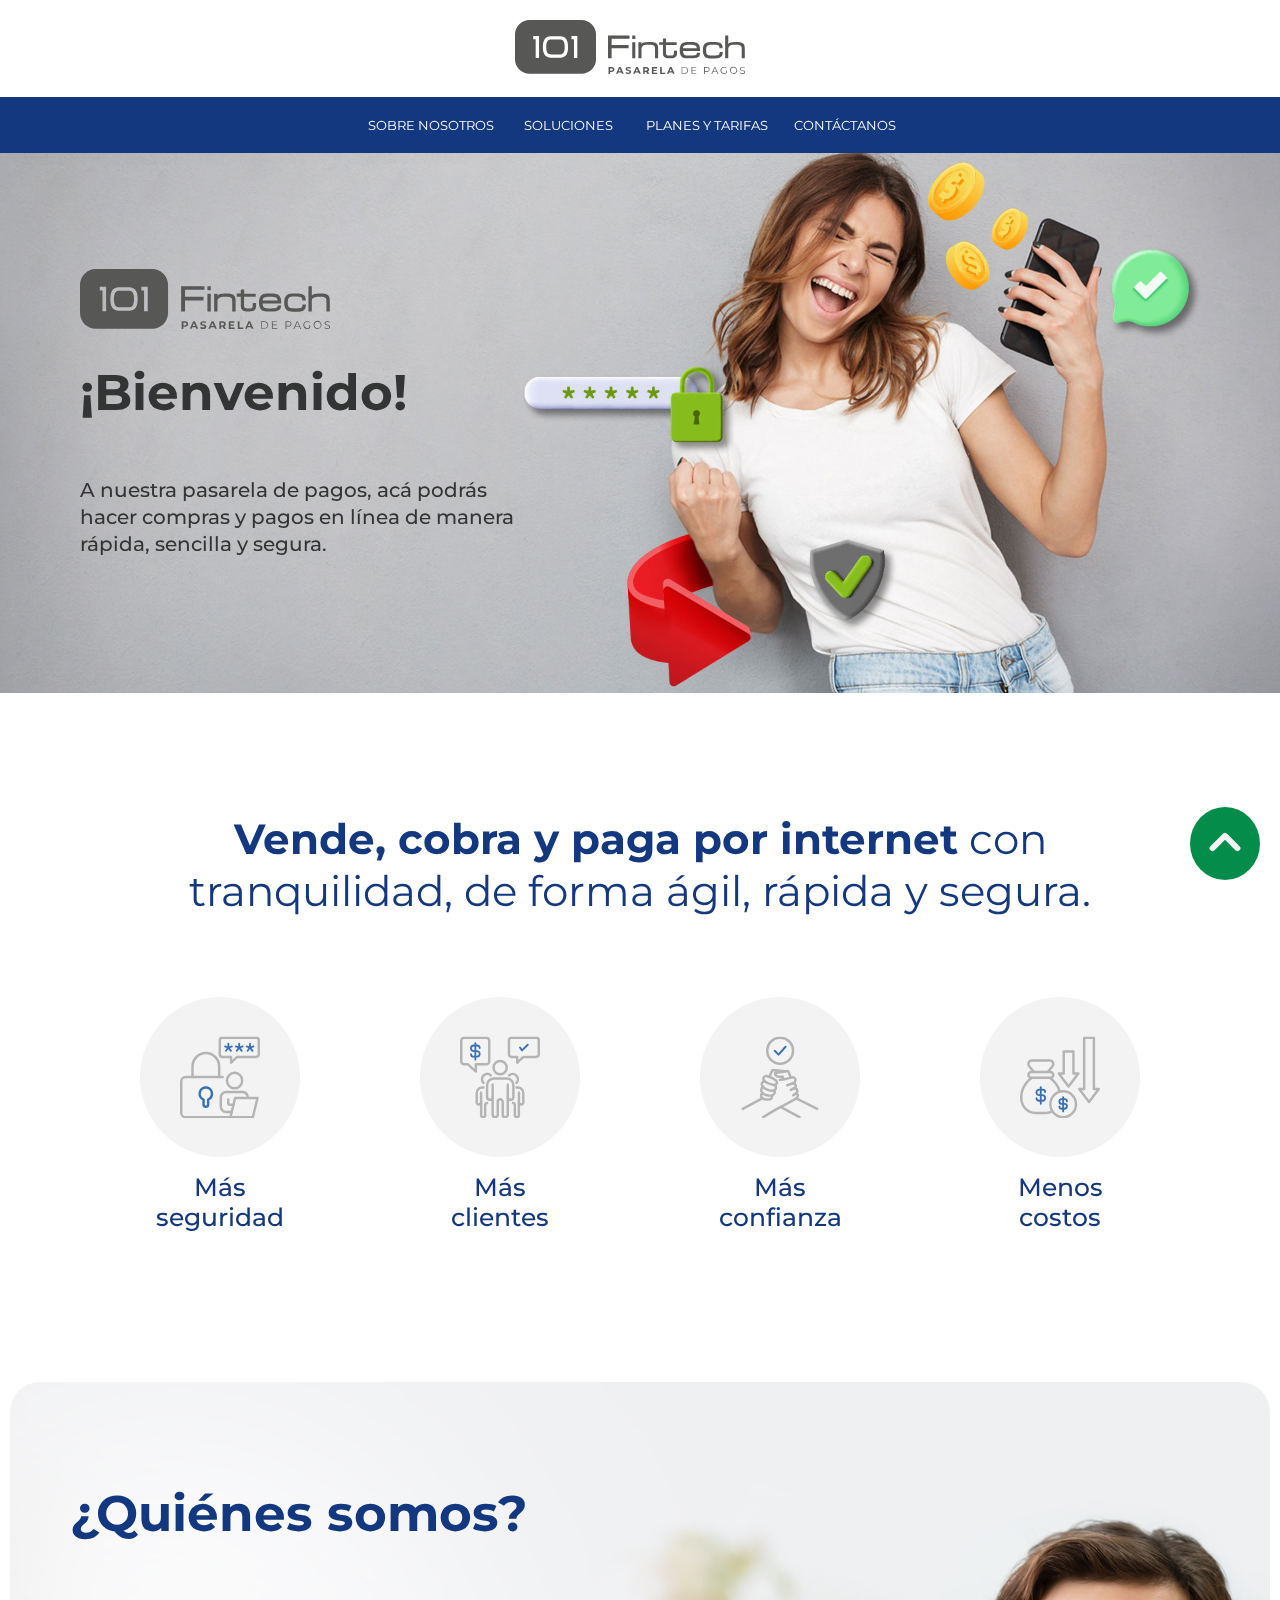
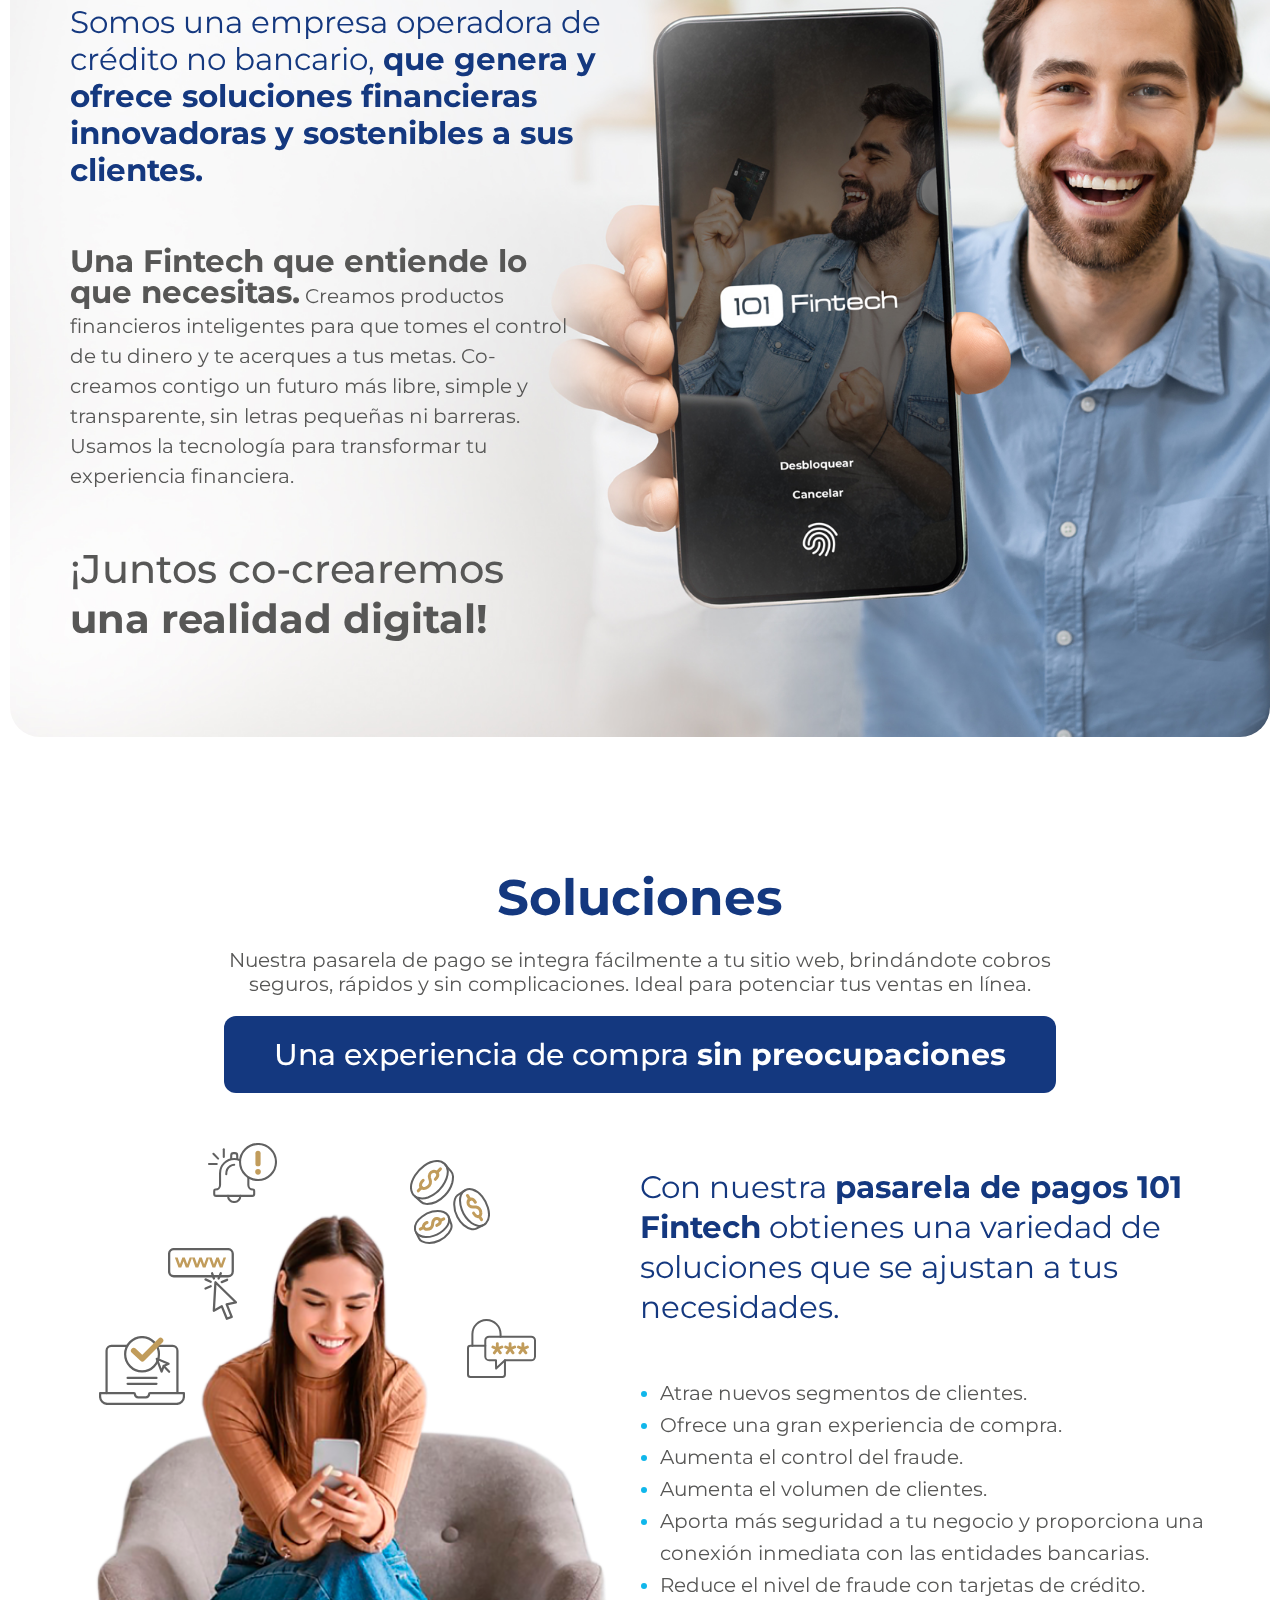
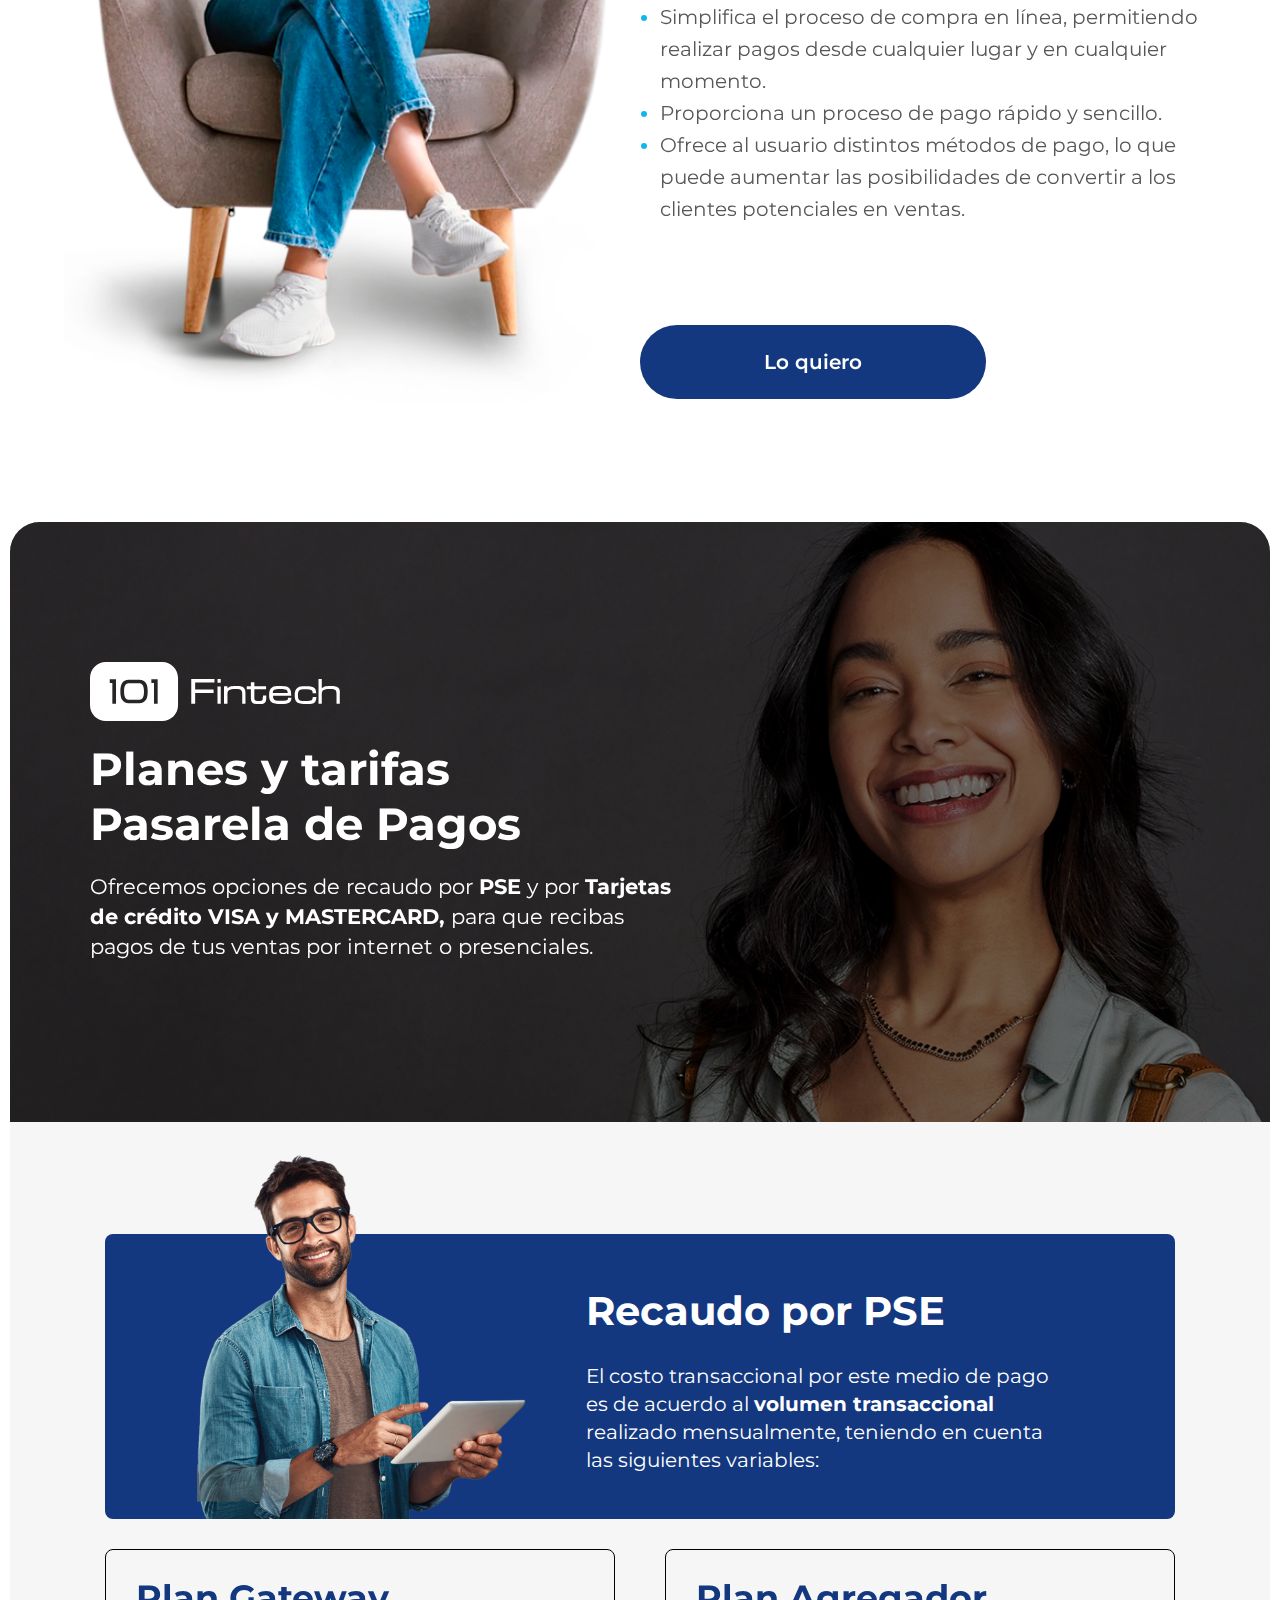
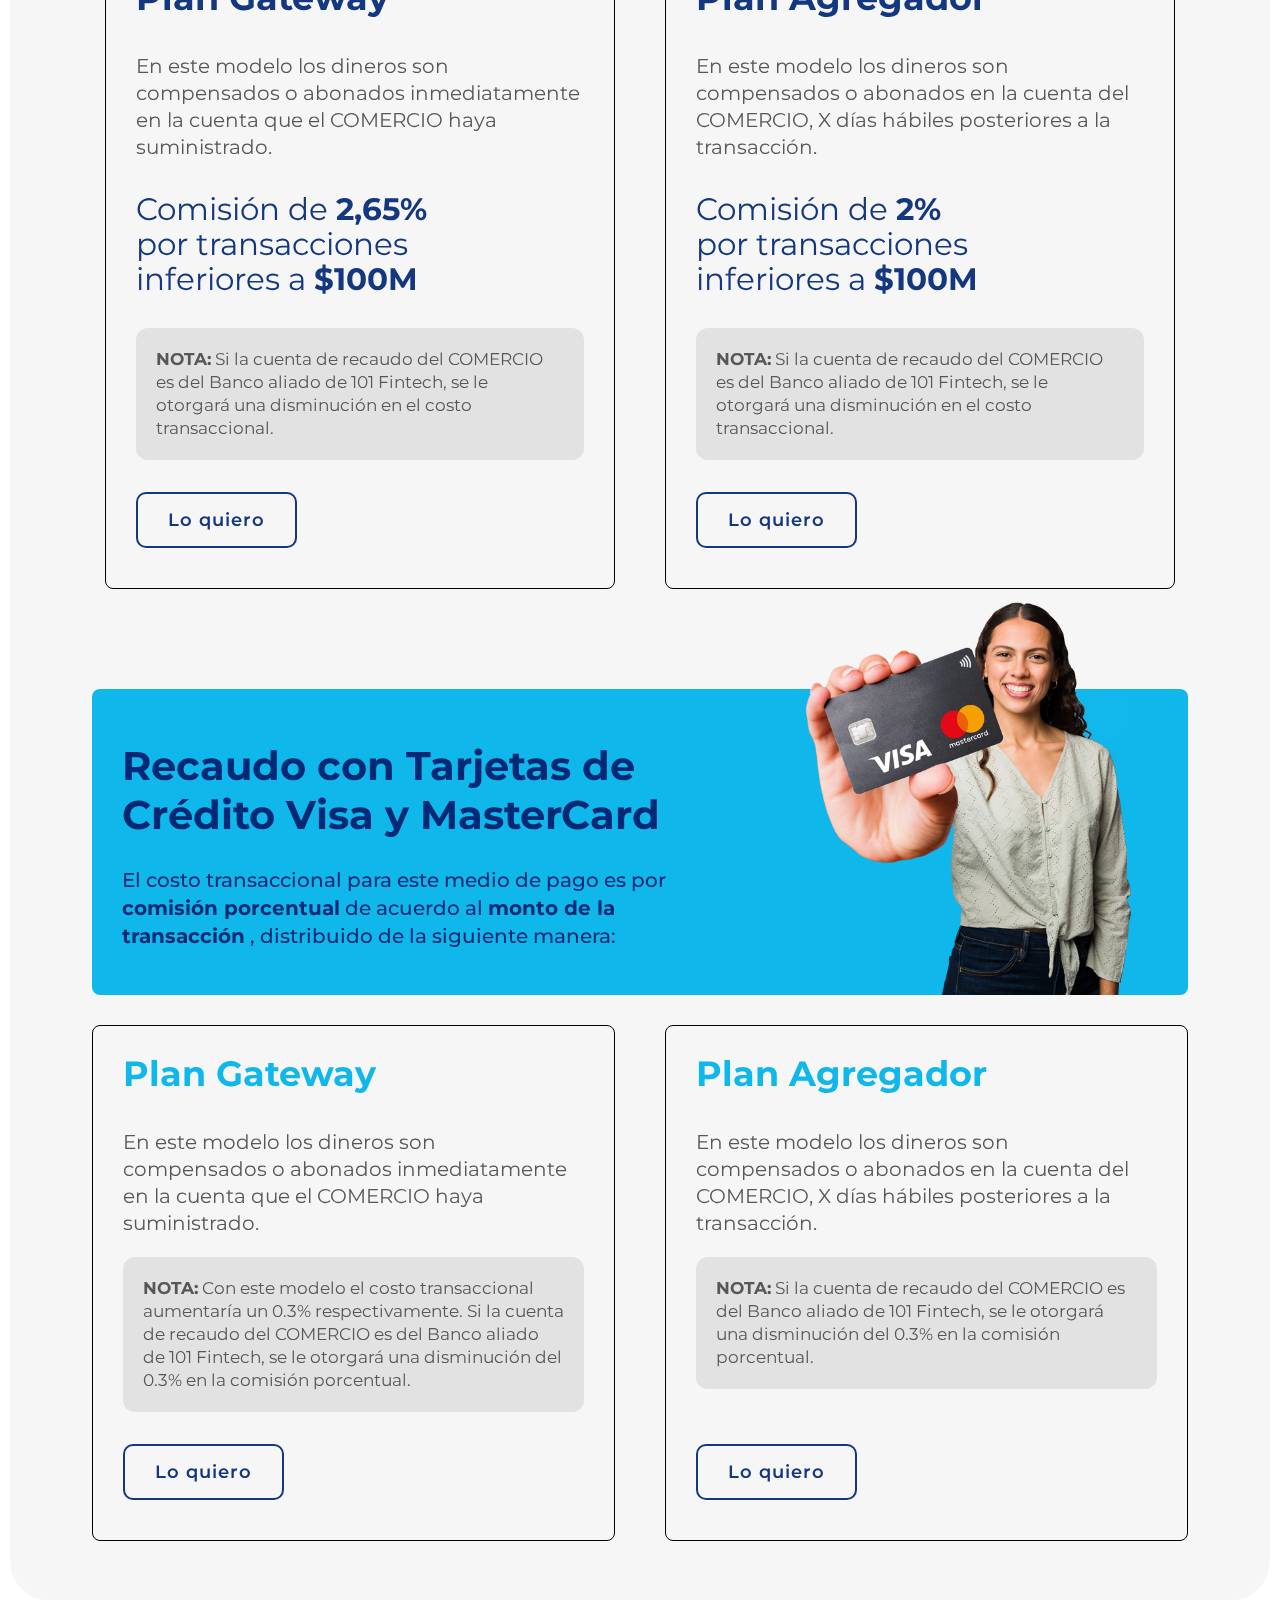
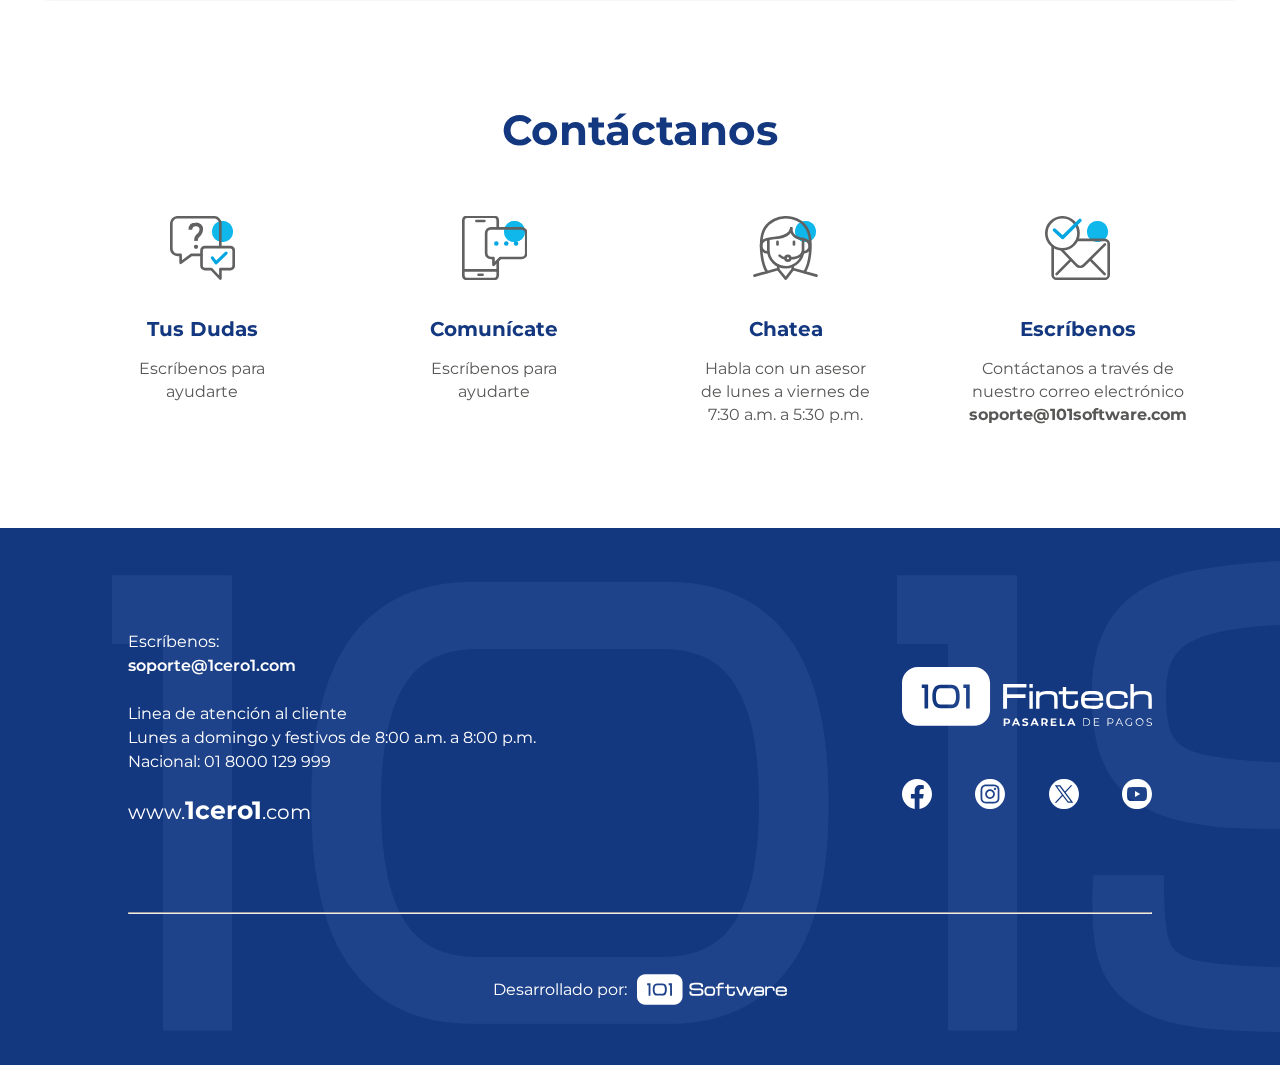
<file: index.html>
<!DOCTYPE html>
<html lang="en">

<head>
    <meta charset="UTF-8">
    <meta name="viewport" content="width=device-width, initial-scale=1.0">
    <title>web_pasarela</title>

    <link rel="preconnect" href="https://fonts.googleapis.com">
    <link rel="preconnect" href="https://fonts.gstatic.com" crossorigin>
    <link href="https://fonts.googleapis.com/css2?family=Montserrat:wght@300;400;500;600;700;800&display=swap"
        rel="stylesheet">

    <!-- <link rel="stylesheet" href="/css/normalize.css"> -->
    <link rel="stylesheet" href="/css/style.css">
    <link rel="stylesheet" href="/css/style_btn_arriba.css">



</head>

<body>

    <header class="container-header">

        <div class="header-info">
            <div>
                <a href="/"><img class="logo-header" src="/assets/svg/logo_fintech_white_pasarela-grey.svg" alt=""></a>
            </div>
            <div class="box-header-info">

            </div>

        </div>

        <nav class="container-nav">
            <label for="show-menu" class="show-menu"><span>Menu</span>
                <div class="lines"></div>
            </label>
            <input type="checkbox" id="show-menu">
            <ul id="menu">
                <li>
                    <a href="#title_who">Sobre nosotros</a>
                </li>
                <li>
                    <a href="#title_soluciones">Soluciones</a>
                </li>
                <li>
                    <a href="#fee__title">Planes y tarifas</a>
                </li>
                <li>
                    <a href="#contactenos">Contáctanos</a>
                </li>
            </ul>
        </nav>

    </header>

    <main class="container-general">

        <section class="box-banner-start">
            <div class="banner-start-text">

                <img src="./assets/svg/logo_fintech_white_pasarela-grey.svg" class="fee__logo" alt="">
                <h1 class="banner-start__title">¡Bienvenido!</h1>
                <p class="banner-start__copy">A nuestra pasarela de pagos, acá podrás
                    hacer compras y pagos en línea de manera
                    rápida, sencilla y segura.
                </p>

            </div>
        </section>

        <section class="box-bienvenida">
            <h1><span>Vende, cobra y paga por internet</span> con tranquilidad, de forma ágil, rápida y segura.</h1>
        </section>


        <section class=box-qualities>
            <div class="single-qualities">
                <div class="icon_hi">
                    <img src="./assets/svg/ico_mas_seguridad_v2.svg" alt="">
                </div>
                <p style="margin: 0px;">Más <br>seguridad</p>
            </div>

            <div class="single-qualities">
                <div class="icon_hi">
                    <img src="./assets/svg/ico_mas_clientes_v2.svg" alt="">
                </div>
                <p style="margin: 0px;">Más <br>clientes</p>
            </div>

            <div class="single-qualities">
                <div class="icon_hi">
                    <img src="./assets/svg/ico_mas_confianza_v2.svg" alt="">
                </div>
                <p style="margin: 0px;">Más <br>confianza</p>
            </div>

            <div class="single-qualities">
                <div class="icon_hi">
                    <img src="./assets/svg/ico_menos_costos_v2.svg" alt="">
                </div>
                <p style="margin: 0px;">Menos <br>costos</p>
            </div>
        </section>

        <section class="box__aboutUS">
            <div>
                <h1 id="title_who">¿Quiénes somos?</h1>

                <p class="resaltar__who">
                    Somos una empresa operadora de crédito no bancario, <strong>que genera y ofrece soluciones
                        financieras innovadoras y sostenibles a sus clientes.</strong>
                </p>

                <div class="texts-about">

                    <div>

                        <p>
                            <span>Una Fintech que entiende lo que necesitas.</span> 

                            Creamos  productos financieros inteligentes para que tomes el control de tu dinero y te acerques a tus
                            metas.
                            Co-creamos contigo un futuro más libre, simple y transparente, sin letras pequeñas ni
                            barreras.
                            Usamos la tecnología para transformar tu experiencia financiera.
                        </p>
                        <!-- <p>
                            Somos una empresa que sabe lo que quieres y llegamos a darle la vuelta al mundo financiero
                            creando productos innovadores y valiosos para ti.
                        </p>
                        <p>
                            <strong>Somos una Fintech que trabaja contigo para Co-crear un futuro que haga de tus sueños
                                una realidad,</strong> porque sabemos que la libertad financiera te acerca a tus sueños, a
                            emprender y a conectarte con el mundo financiero. Por eso, usamos la tecnología para
                            simplificar y revolucionar los procesos financieros volviéndola dinámica, inteligente,
                            eficiente y simple, para que la relación entre tú y tu dinero no te condicione nunca más con
                            letras pequeñas ni barreras.
                        </p> -->

                        <h4>
                            <span>¡Juntos co-crearemos</span> una realidad digital!
                        </h4>
                    </div>
                </div>
            </div>

        </section>

        <section class="container__solucion" id="title_soluciones">
            <div class="title_solution">
                <h1>
                    Soluciones
                </h1>
                <p>
                    Nuestra pasarela de pago se integra fácilmente a tu sitio web, brindándote cobros seguros, rápidos y
                    sin complicaciones. Ideal para potenciar tus ventas en línea.
                </p>
            </div>
            <h2 class="resaltar__solucion">Una experiencia
                de compra <strong>sin preocupaciones</strong></h2>

            <section class="box-solucion">
                <figure class="figure-solucion">
                    <img src="/assets/img/img_01_mujer_sofa.png" class="figure-img" alt="">
                    <img src="/assets/svg/ico_candado_img.svg" class="figure-ico" alt="">
                    <img src="/assets/svg/ico_compu_img.svg" class="figure-ico_compu" alt="">
                    <img src="/assets/svg/ico_dir_web_img.svg" class="figure-ico_dir" alt="">
                    <img src="/assets/svg/ico_modenas_img.svg" class="figure-ico_moneda" alt="">
                    <img src="/assets/svg/ico_noti_img.svg" class="figure-ico_noti" alt="">
                </figure>

                <div class="box__text__solucion">


                    <p class="copy__solucion">
                        Con nuestra <strong>pasarela de pagos 101 Fintech</strong> obtienes una variedad de
                        soluciones
                        que se ajustan a tus necesidades.
                    </p>
                    <div class="item-solucion">
                        <ul>
                            <li><span>Atrae nuevos segmentos de clientes.</span></li>
                            <li><span>Ofrece una gran experiencia de compra.</span> </li>
                            <li><span>Aumenta el control del fraude.</span> </li>
                            <li><span>Aumenta el volumen de clientes.</span></li>
                            <li><span>Aporta más seguridad a tu negocio y proporciona una conexión inmediata con las
                                    entidades bancarias.</span></li>
                            <li><span>Reduce el nivel de fraude con tarjetas de crédito.</span></li>
                            <li><span>Simplifica el proceso de compra en línea, permitiendo realizar pagos desde
                                    cualquier
                                    lugar y en cualquier momento</span>.</li>
                            <li><span>Proporciona un proceso de pago rápido y sencillo.</span></li>
                            <li><span>Ofrece al usuario distintos métodos de pago, lo que puede aumentar las
                                    posibilidades
                                    de convertir a los clientes potenciales en ventas.</span></li>

                        </ul>

                    </div>
                    <button id="btn1" class="btn-soluciones">
                        <a href="#">Lo quiero</a>
                    </button>

                </div>

            </section>
            <div class="item-solucion_2">
                <ul>
                    <li><span>Atrae nuevos segmentos de clientes.</span></li>
                    <li><span>Ofrece una gran experiencia de compra.</span> </li>
                    <li><span>Aumenta el control del fraude.</span> </li>
                    <li><span>Aumenta el volumen de clientes.</span></li>
                    <li><span>Aporta más seguridad a tu negocio y proporciona una conexión inmediata con las
                            entidades bancarias.</span></li>
                    <li><span>Reduce el nivel de fraude con tarjetas de crédito.</span></li>
                    <li><span>Simplifica el proceso de compra en línea, permitiendo realizar pagos desde cualquier
                            lugar y en cualquier momento</span>.</li>
                    <li><span>Proporciona un proceso de pago rápido y sencillo.</span></li>
                    <li><span>Ofrece al usuario distintos métodos de pago, lo que puede aumentar las posibilidades
                            de convertir a los clientes potenciales en ventas.</span></li>

                </ul>

            </div>
            <div id="btn2">
                <button class="btn-soluciones_2">
                    <a href="#">Lo quiero</a>
                </button>
            </div>

        </section>

        <section class="box-fee" id="fee__title">
            <div class="fee-text">

                <img src="./assets/svg/logo_fintech_white.svg" class="fee__logo" alt="">
                <h1 class="fee__title">Planes y tarifas <br> Pasarela de Pagos</h1>

                <div class="box_fee__copy">

                    <p class="fee__copy">Ofrecemos opciones de recaudo por <strong>PSE</strong> y por <strong>Tarjetas
                            de crédito VISA y MASTERCARD,</strong> para que recibas pagos de tus ventas por internet o
                        presenciales.
                    </p>
                </div>


            </div>
        </section>


        <div class="container__plans">
            <section class="box-plans">
                <div class="box_recuado_psd" style="position: relative;">

                    <div class="title-plan-pse">
                        <div class="box-img-pse">
                            <img src="./assets/img/man_recaudo_pse.png" alt="">
                        </div>
                        <div class="box-copy-pse">

                            <h1>
                                Recaudo por PSE
                            </h1>
                            <p>
                                El costo transaccional por este medio de pago es de acuerdo al <strong>volumen
                                    transaccional</strong> realizado mensualmente, teniendo en cuenta las siguientes
                                variables:
                            </p>
                        </div>
                    </div>

                </div>

                <section class="box-plans-card">
                    <div class="plans-card-copy-pse space cardL">
                        <div>
                            <h1>
                                Plan Gateway
                            </h1>
                            <div class="texts-card-plans">

                                <p>
                                    En este modelo los dineros son compensados o abonados inmediatamente en la cuenta
                                    que el
                                    COMERCIO haya suministrado.
                                </p>
                                <p class="resaltar">
                                    Comisión de <strong>2,65%</strong>
                                    <br> por transacciones
                                    <br> inferiores a <strong>$100M</strong>
                                </p>
                            </div>
                            <p class="texts-note">
                                <strong>NOTA:</strong> Si la cuenta de recaudo del COMERCIO es del Banco aliado de 101
                                Fintech, se le otorgará una disminución en el costo transaccional.
                            </p>
                        </div>

                        <div>
                            <a href="" class="btn-plan">Lo quiero</a>
                        </div>
                    </div>

                    <div class="plans-card-copy-pse space cardR">
                        <div>
                            <h1>
                                Plan Agregador
                            </h1>
                            <div class="texts-card-plans">
                                <p>
                                    En este modelo los dineros son compensados o abonados en la cuenta del COMERCIO, X
                                    días hábiles posteriores a la transacción.
                                </p>
                                <p class="resaltar">
                                    Comisión de <strong>2%</strong>
                                    <br> por transacciones
                                    <br> inferiores a <strong>$100M</strong>
                                </p>
                            </div>
                            <p class="texts-note">
                                <strong>NOTA:</strong> Si la cuenta de recaudo del COMERCIO es del Banco aliado de 101
                                Fintech, se le otorgará una disminución en el costo transaccional.
                            </p>
                        </div>

                        <div>
                            <a href="" class="btn-plan">Lo quiero</a>
                        </div>
                    </div>
                </section>

            </section>

            <section class="box-plans plans-card">

                <div class="title-plan-card">

                    <div class="box-copy-card">

                        <h1>
                            Recaudo con Tarjetas de Crédito Visa y MasterCard
                        </h1>
                        <p>
                            El costo transaccional para este medio de pago es por <strong>comisión porcentual</strong>
                            de acuerdo al <strong>monto de la transacción</strong> , distribuido de la siguiente manera:
                        </p>
                    </div>
                    <div class="box-img-card">
                        <img src="./assets/img/women_recaudo_tarjeta.png" alt="">
                    </div>
                </div>

                <section class="box-plans-card">
                    <div class="plans-cardcopy-card space cardL">
                        <div>
                            <h1>
                                Plan Gateway
                            </h1>
                            <div class="texts-card-plans">

                                <p>
                                    En este modelo los dineros son compensados o abonados inmediatamente en la cuenta
                                    que el COMERCIO haya suministrado.
                                </p>

                            </div>
                            <p class="texts-note">
                                <strong>NOTA:</strong> Con este modelo el costo transaccional aumentaría un 0.3%
                                respectivamente.

                                Si la cuenta de recaudo del COMERCIO es del Banco aliado de 101 Fintech, se le otorgará
                                una disminución del 0.3% en la comisión porcentual.
                            </p>
                        </div>
                        <div>
                            <a href="" class="btn-plan">Lo quiero</a>
                        </div>
                    </div>

                    <div class="plans-cardcopy-card space cardR">
                        <div>
                            <h1>
                                Plan Agregador
                            </h1>
                            <div class="texts-card-plans">
                                <p>
                                    En este modelo los dineros son compensados o abonados en la cuenta del COMERCIO, X
                                    días
                                    hábiles posteriores a la transacción.
                                </p>

                            </div>
                            <p class="texts-note">
                                <strong>NOTA:</strong> Si la cuenta de recaudo del COMERCIO es del Banco aliado de 101
                                Fintech, se le otorgará una disminución del 0.3% en la comisión porcentual.
                            </p>

                        </div>
                        <div>
                            <a href="" class="btn-plan">Lo quiero</a>
                        </div>

                    </div>
                </section>

            </section>
        </div>


        <section class="container-contactenos" id="contactenos">
            <h1>
                <strong>Contáctanos</strong>
            </h1>
            <article class="contactenos-card">
                <a class="contactenos-item decoration" href="#">
                    <div id="dudas_2"></div>
                    <img src="/assets/svg/dudas_2.svg" alt="">
                    <h5>Tus Dudas </h5>
                    <p>Escríbenos para <br>ayudarte</p>
                </a>

                <a class="contactenos-item decoration" href="#">
                    <div id="dudas_2"></div>
                    <img src="/assets/svg/chatea.svg" alt="">
                    <h5>Comunícate </h5>
                    <p>Escríbenos para <br>ayudarte</p>
                </a>

                <a class="contactenos-item decoration" href="#">
                    <div id="dudas_2"></div>
                    <img src="/assets/svg/comunicate.svg" alt="">
                    <h5>Chatea </h5>
                    <p>Habla con un asesor <br>de lunes a viernes de <br> 7:30 a.m. a 5:30 p.m.</p>
                </a>

                <a class="contactenos-item decoration" href="#">
                    <div id="dudas_2"></div>
                    <img src="/assets/svg/escribenos.svg" alt="">
                    <h5>Escríbenos </h5>
                    <p>Contáctanos a través de <br> nuestro correo electrónico
                        <br> <strong>soporte@101software.com</strong>
                    </p>
                </a>

            </article>

        </section>

        

    </main>

    <footer class="container-footer">
            <div class="txt_back_footer">
                <img src="/assets/svg/txt_101_software_footer.svg" alt="">
            </div>
            <div class="box-footer-general">
                <div class="box-footer-info">
                    <div>
                        <p>
                            Escríbenos:
                            <br> <a href="">soporte@1cero1.com</a>
                        </p>
                        <!-- <hr> -->
                        <p>
                            <br> Linea de atención al cliente
                            <br> Lunes a domingo y festivos de 8:00 a.m. a 8:00 p.m.
                            <br> Nacional: 01 8000 129 999
                        </p>
                    </div>
                    <div class="dir-web">
                        <a href="">
                            <p>www.<span id="nameweb"><strong>1cero1</strong></span>.com</p>
                        </a>
                    </div>
                    
                </div>

                <div class="box-footer-logos">
                    <img src="/assets/svg/logo_fintech_white_pasarela_white.svg" alt="">
                    <div class="box-iconos-redes">
                        <a href=""> <img src="/assets/svg/facebook.svg" alt=""></a>
                        <a href=""> <img src="/assets/svg/instagram.svg" alt=""></a>
                        <a href=""> <img src="/assets/svg/equis.svg" alt=""></a>
                        <a href=""> <img style="width: 30px;" src="/assets/svg/youtube.svg" alt=""></a>
                    </div>
                </div>
              
            </div>

            <hr class="linea-footer">
            <div class="desarrollo">
                <p>Desarrollado por:</p>
                <img src="/assets/svg/lgo_software_white.svg" alt="">
             </div>

        </footer>

    <!-- btn-floating hacia arriba -->
    <button id="scrollBtn">
        <svg xmlns="http://www.w3.org/2000/svg" fill="none" viewBox="0 0 24 24" stroke-width="3.5" stroke="currentColor"
            class="w-6 h-6">
            <path stroke-linecap="round" stroke-linejoin="round" d="m4.5 15.75 7.5-7.5 7.5 7.5" />
        </svg>
    </button>

    <script src="/index.js"></script>

</body>

</html>
</file>
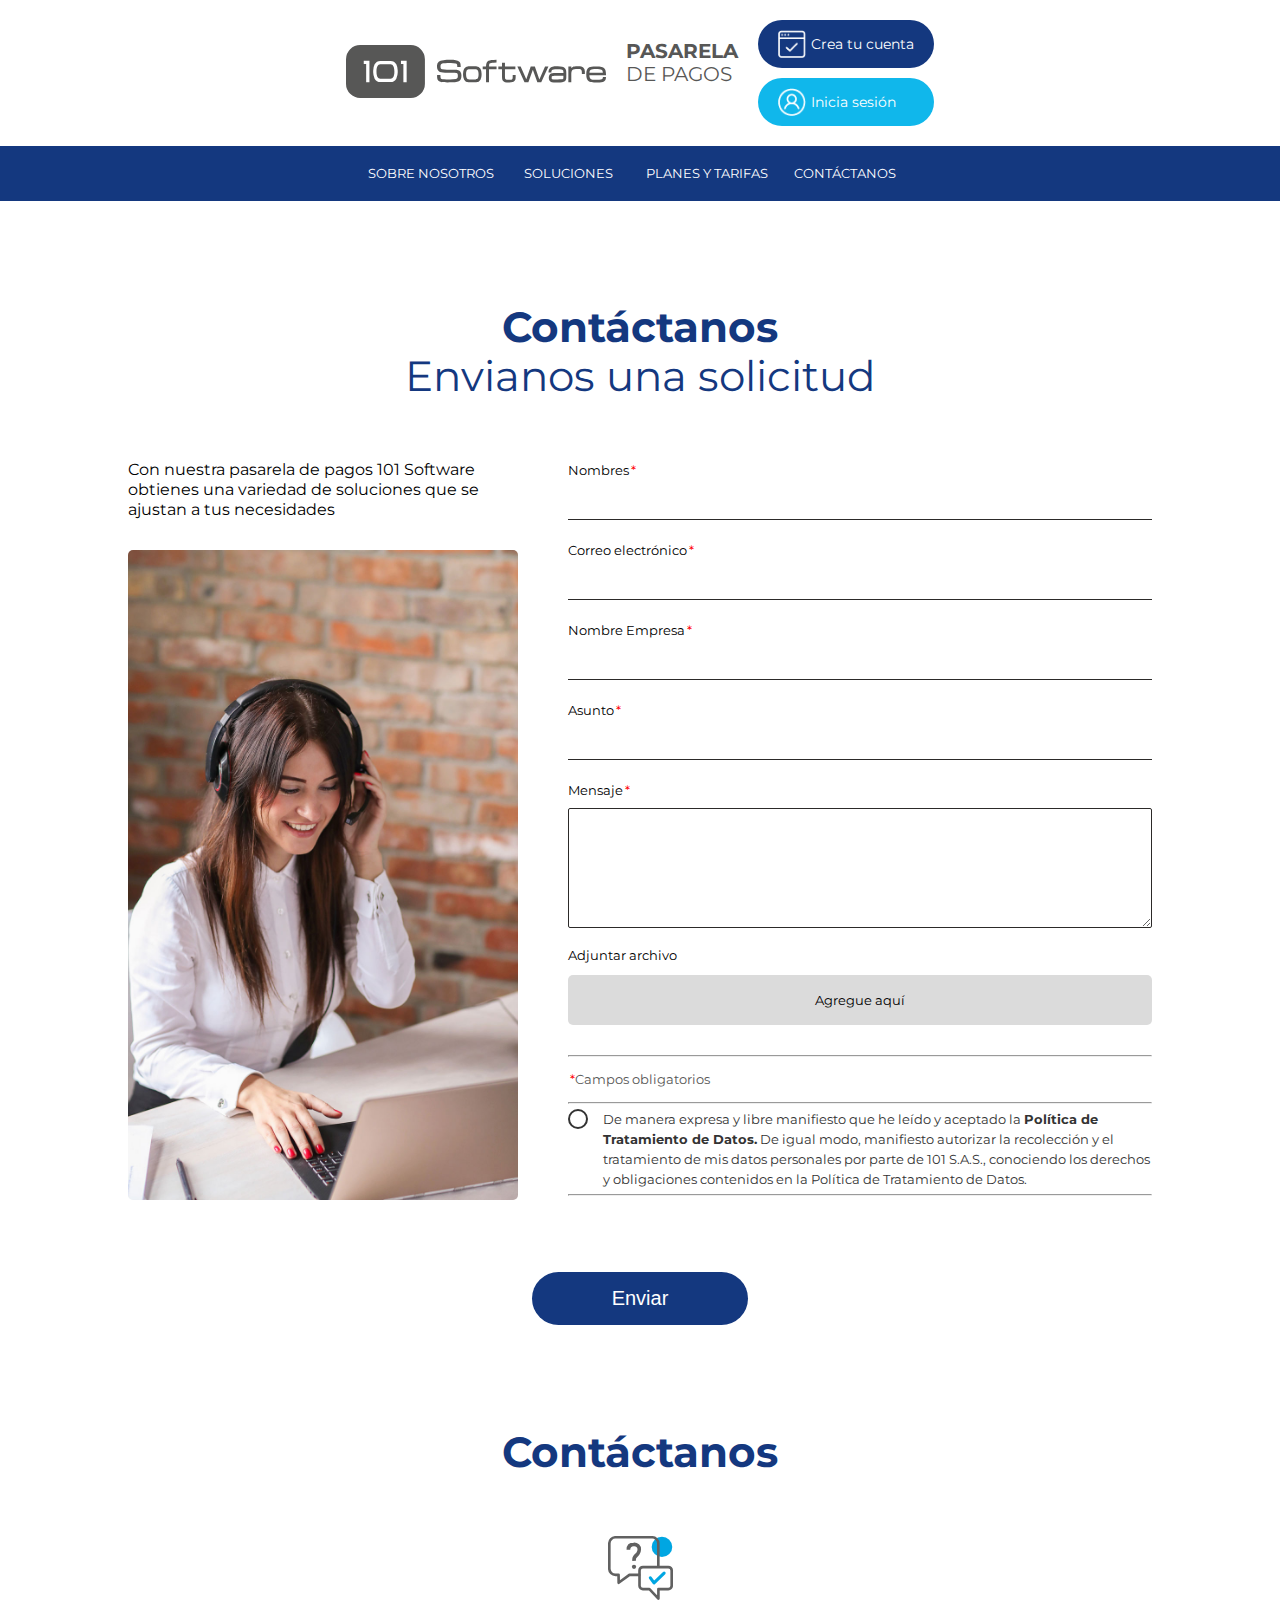
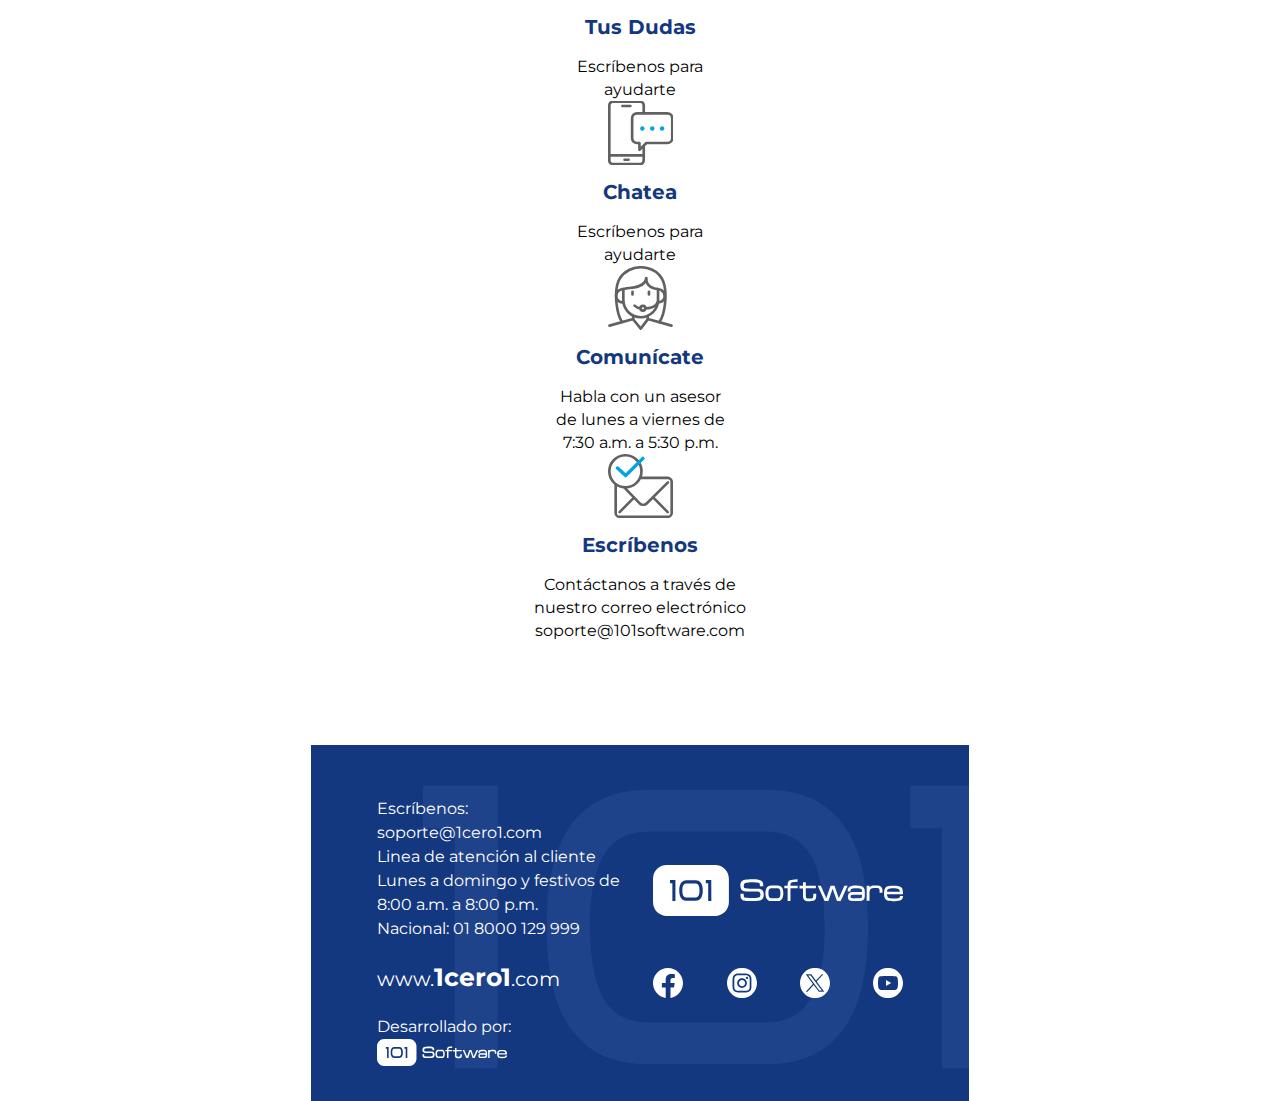
<file: contactos.html>
<!DOCTYPE html>
<html lang="en">

<head>
    <meta charset="UTF-8">
    <meta name="viewport" content="width=device-width, initial-scale=1.0">
    <title>web_pasarela</title>

    <link rel="preconnect" href="https://fonts.googleapis.com">
    <link rel="preconnect" href="https://fonts.gstatic.com" crossorigin>
    <link href="https://fonts.googleapis.com/css2?family=Montserrat:wght@300;400;500;600;700;800&display=swap"
        rel="stylesheet">

    <link rel="stylesheet" href="/css/normalize.css">
    <link rel="stylesheet" href="/css/style.css">
    <link rel="stylesheet" href="/css/contacto.css">
    <link rel="stylesheet" href="/css/style_check_box.css">

</head>

<body>
    <header class="container-header">


        <div class="header-info">
            <div>
                <a href="/"><img style="width: 260px;" src="/assets/svg/lgo_101_software.svg" alt=""></a>
            </div>
            <div class="box-header-info">

                <div>
                    <p><strong>PASARELA</strong> <br>DE PAGOS</p>
                </div>

                <div class="header-buttom">
                    <button>
                        <img src="/assets/svg/ico_crea_cuenta.png" alt="">
                        <p>Crea tu cuenta</p>
                    </button>
                    <button>
                        <img src="/assets/svg/ico_perfil.png" alt="">
                        <p>Inicia sesión</p>
                    </button>
                </div>
            </div>

        </div>

        <nav class="container-nav">
            <label for="show-menu" class="show-menu"><span>Menu</span>
                <div class="lines"></div>
            </label>
            <input type="checkbox" id="show-menu">
            <ul id="menu">
                <li>
                    <a href="#">Sobre nosotros</a>
                </li>
                <li>
                    <a href="#">Soluciones</a>
                </li>
                <li>
                    <a href="#">Planes y tarifas</a>
                </li>
                <li>
                    <a href="#">Contáctanos</a>
                </li>
            </ul>
        </nav>

    </header>

    <main class="container-general">

        <section class="container-contactos">
            <h1>
                <strong> Contáctanos</strong> <br>
                Envianos una solicitud
            </h1>
            <section class="box-contactos">

                <article class="contactos-info">



                    <p>Con nuestra pasarela de pagos 101 Software obtienes una variedad de soluciones que se ajustan a
                        tus necesidades</p>


                    <img src="/assets/img/portrait-woman-customer-service-worker_sm.jpg" alt="">
                </article>

                <form method="post" action="/" class="container-form">
                    <div class="form-info">
                        <label>Nombres<span class="form-asterico">*</span>
                            <input type="text" name="name" placeholder="" required>
                        </label>
                    </div>

                    <div class="form-info">
                        <label>Correo electrónico<span class="form-asterico">*</span>
                            <input type="text" name="name" placeholder="" required>
                        </label>
                    </div>

                    <div class="form-info">
                        <label>Nombre Empresa<span class="form-asterico">*</span>
                            <input type="text" name="name" placeholder="" required>
                        </label>
                    </div>

                    <div class="form-info">
                        <label>Asunto<span class="form-asterico">*</span>
                            <input type="text" name="name" placeholder="" required>
                        </label>
                    </div>

                    <div class="form-info">
                        <label>Mensaje<span class="form-asterico">*</span>
                        </label>
                        <textarea class="form-texarea" name="request[description]" id="request_description"
                            aria-required="true" aria-describedby="request_description_hint"
                            aria-labelledby="request_description_label">
                        </textarea>
                    </div>

                    <!-- <div >
                        <label for="file-upload">Adjuntar archivo:</label>
                        <div class="form-adjuntar">
                            <input type="file" id="file-upload" name="file-upload"><span>Clic aquí</span>
                        </div>
                    </div> -->

                    <div >
                        <label for="fileInput">Adjuntar archivo</label>
                        <div class="form-adjuntar">
                            <input type="file" id="fileInput"  name="file-upload" onchange="displayFileName()"><label>Agregue aquí</label>
                        </div>
                        <div id="fileName" class="file-name"></div>
                    </div>


                    <div class="txt-legales-container">

                        <hr class="hr">

                        <p>
                            <span class="form-asterico">*</span>Campos obligatorios
                        </p>

                        <hr>

                        <div class="checkbox-wrapper-24 .checkbox">

                            <input type="checkbox" value="" id="check-24" name="check">
                            <label for="check-24">
                                <span><!-- This span is needed to create the "checkbox" element --></span>
                                <font>
                                    <font>De manera expresa y libre manifiesto que he leído y aceptado la
                                        <strong>Política de Tratamiento de Datos.</strong> De igual modo, manifiesto
                                        autorizar la recolección y el tratamiento de mis datos personales por parte de
                                        101 S.A.S., conociendo los derechos y obligaciones contenidos en la Política de
                                        Tratamiento de Datos.
                                    </font>
                                </font>
                            </label>
                        </div>

                        <hr>
                    </div>



                    </div>
                </form>


            </section>
            <button>
                Enviar
            </button>


        </section>

        <section class="container-contactos-general">

            <section class="container-contactenos">
                <h1>
                    <strong>Contáctanos</strong>
                </h1>

                <article class="contactenos-item">
                    <img src="/assets/svg/dudas.svg" alt="">
                    <h5>Tus Dudas </h5>
                    <p>Escríbenos para <br>ayudarte</p>
                </article>

                <article class="contactenos-item">
                    <img src="/assets/svg/chatea.svg" alt="">
                    <h5>Chatea </h5>
                    <p>Escríbenos para <br>ayudarte</p>
                </article>

                <article class="contactenos-item">
                    <img src="/assets/svg/comunicate.svg" alt="">
                    <h5>Comunícate </h5>
                    <p>Habla con un asesor <br>de lunes a viernes de <br> 7:30 a.m. a 5:30 p.m.</p>
                </article>

                <article class="contactenos-item">
                    <img src="/assets/svg/escribenos.svg" alt="">
                    <h5>Escríbenos </h5>
                    <p>Contáctanos a través de <br> nuestro correo electrónico

                        <br>soporte@101software.com
                    </p>
                </article>
            </section>
        </section>

        <footer class="container-footer">
            <div class="txt_back_footer">
                <img src="/assets/svg/txt_101_software_footer.svg" alt="">
            </div>
            <div class="box-footer-general">
                <div class="box-footer-info">
                    <div>
                        <p>
                            Escríbenos:
                            <br> soporte@1cero1.com
                            <br> Linea de atención al cliente
                            <br> Lunes a domingo y festivos de 8:00 a.m. a 8:00 p.m.
                            <br> Nacional: 01 8000 129 999
                        </p>
                    </div>
                    <div class="dir-web">
                        <a href="">
                            <p>www.<span id="nameweb"><strong>1cero1</strong></span>.com</p>
                        </a>

                    </div>
                    <div id="desarrollo">
                        <p>Desarrollado por:</p>
                        <img src="/assets/svg/lgo_software_white.svg" alt="">
                    </div>
                </div>

                <div class="box-footer-logos">
                    <img src="/assets/svg/lgo_software_white.svg" alt="">
                    <div class="box-iconos-redes">
                        <a href=""> <img src="/assets/svg/facebook.svg" alt=""></a>
                        <a href=""> <img src="/assets/svg/instagram.svg" alt=""></a>
                        <a href=""> <img src="/assets/svg/equis.svg" alt=""></a>
                        <a href=""> <img style="width: 30px;" src="/assets/svg/youtube.svg" alt=""></a>
                    </div>
                </div>

            </div>


        </footer>

    </main>

</body>

<script>
    function displayFileName() {
    var fileInput = document.getElementById('fileInput');
    var fileNameDisplay = document.getElementById('fileName');
    if (fileInput.files.length > 0) {
      fileNameDisplay.textContent = 'Archivo seleccionado: ' + fileInput.files[0].name;
    } else {
      fileNameDisplay.textContent = '';
    }
  }
  </script>

</html>
</file>
<file: css/style.css>
html {
  box-sizing: border-box;
}

*,
*:before,
*:after {
  box-sizing: inherit;
}

html {
  font-size: 62.5%;
}

:root {
  --white: #fff;
  --black: #333534;
  --light-blue: #10B7EB;
  --blue: #14387F;
  --light_green: #69B455;
  --green: #048C4B;
  --light_grey: #DBDBDB;
  --medium_grey: #7C7C7B;
  --dark_gray: #575756;
  --sm: 1.3rem;
  --md: 1.6rem;
  --lg: 2rem;
  --mlg: 3.1rem;
  --xlg: 5rem;
  --xmd: 1.7rem;
}

body {
  font-family: 'Montserrat', sans-serif;
  margin: 0;

}

.container-header {
  display: flex;
  flex-direction: column;
  margin: 0 auto;
  width: 100%;
  max-width: 1440px;
  align-items: center;
  /* position: sticky;
  top: 0;
  z-index: 1; */
}



.header-info {
  display: flex;
  width: 90%;
  justify-content: center;
  gap: 2rem;
  margin: 20px 0 20px 0;
  /* justify-content: space-between; */
  align-items: center;
  /* margin: 0px 0px 20px 0px; */
}

.logo-header {
  width: 230px;
}

.box-header-info {
  display: flex;
  gap: 2rem;
}

.box-header-info p {
  font-size: var(--lg);
  /* text-align: center; */
  color: var(--dark_gray);
}

.header-buttom {
  display: flex;
  flex-direction: column;
  justify-content: center;
  gap: 10px;
}

.header-buttom p {
  font-family: 'Montserrat', sans-serif;
  font-size: 1.4rem;
  color: var(--white);
  font-weight: 400;
  text-align: left;
  margin: 0px;
}


.header-buttom button {
  display: flex;
  align-items: center;
  gap: .5rem;
  border: none;
  border-radius: 30px;
  padding: 10px 20px 10px 20px;
}


.header-buttom button:first-child {
  background-color: var(--blue);
  cursor: pointer;
}


.header-buttom button:nth-child(2) {
  background-color: var(--light-blue);
  cursor: pointer;
}

.header-buttom img {
  width: 28px;
}

.container-general {
  display: flex;
  flex-direction: column;
  margin: 0 auto;
  width: 100%;
  max-width: 1440px;
  justify-content: center;
}

.box-banner-start{
  background-image: url(/assets/img/BANNER_PASARELA_PUBLI_1_v2.jpg);
  background-position: center;
  background-size: cover;
  position: relative;
  min-height: 54rem;
  padding-top: .1px;
  display: flex;
  align-items: center;
}

.banner-start-text{
  color: var(--black);
  margin-left: 80px;
  display: flex;
  flex-direction: column;


}

.fee__logo{
  width: 250px;
  /* margin: 80px 0px 0px 0px; */

  animation-name: reveal_banner;
  animation-duration: 600ms;
  animation-iteration-count: 1;
  animation-timing-function: linear;
}

@keyframes reveal_banner{
  from {
    opacity: 0;
    translate: 0 100px;

  }
  to{
    opacity: 1;
    translate: 0 0;

  }
}

.banner-start__title{
  font-size: 5rem;
  font-weight: 700;

  animation-name: reveal_banner;
  animation-duration: 800ms;
  animation-iteration-count: 1;
  animation-timing-function: linear;
}

.banner-start__copy{
  font-size: var(--lg);
  font-weight: 500;
  line-height: 2.7rem;
  width: 40%;

  animation-name: reveal_banner;
  animation-duration: 1s;
  animation-iteration-count: 1;
  animation-timing-function: linear;
}






.box-bienvenida .banner {
  width: 100%;
}

.box-bienvenida h1 {
  text-align: center;
  color: var(--blue);
  font-size: 4.2rem;
  font-weight: 400;
  margin: 50px 0px 25px 0px;
}

.box-bienvenida p {
  text-align: center;
  color: var(--dark_gray);
  font-size: var(--lg);
  font-weight: 400;
  line-height: 27px;
  width: 70%;
  margin: 0px;
}

.box-bienvenida span{
  font-weight: 700;
}


.box-bienvenida-textos {
  display: flex;
  flex-direction: column;
  align-items: center;
}

/* .container-nav ul{
  display: flex;
  list-style: none;
  font-size: var(--md);
  gap: 30px;
} */

/*------------------------MENU DESDE ACA------------------------*/

.container-nav {
  display: block;
  font-size: var(--sm);
  font-weight: 400;
  width: 100%;
  text-align: center;
  position: relative;
  margin: 0 auto;


  background: #8aa8bd
    /*e0b88f/*c99393/*e5d1a4/*dcc591/*EFD3A3*/
  ;

}



/*Quita el relleno del ul y el estilo de la lista*/
.container-nav ul {
  list-style-type: none;
  margin: 0 auto;
  /* padding-left: 0; */
  text-align: center;
  width: 100%;
  background: var(--blue);
  padding: 10px 0;

  /* position: absolute;
  background: #8aa8bd; */
}

/*Crear una lista horizontal con espaciado*/
.container-nav li {
  display: inline-block;
  /*float: left;
	margin-right: 1px;*/
}


/*Estilo para los enlaces de menú*/
.container-nav li a {
  display: block;
  min-width: 140px;
  text-align: center;
  font-family: 'Montserrat', sans-serif;
  color: #ffffff;
  text-transform: uppercase;
  background: var(--blue);
  /* background: #8aa8bd; */
  text-decoration: none;
  margin-left: -5px;
  padding: 10px 0px;
  -webkit-transition: all 0.4s ease 0s;
  -moz-transition: all 0.4s ease 0s;
  -ms-transition: all 0.4s ease 0s;
  -o-transition: all 0.4s ease 0s;
  transition: all 0.4s ease 0s;
}

/*Estado de desplazamiento para vínculos de nivel superior*/
/* .container-nav li:hover a {
	color: #4db3ff;
  background-color:#ccddee;
} */

.container-nav li:hover a {
  color: var(--blue);
  font-weight: 600;
  background-color: var(--light_grey);

}

/*Estilo para enlaces desplegables*/
.container-nav li:hover ul a {
  background: #f3f3f3;
  color: #2f3036;
  height: 40px;
  line-height: 40px;

}

/*Estado de desplazamiento para los vínculos desplegables*/
.container-nav li:hover .container-nav ul a:hover {
  color: #4db3ff;
}

/*Estilo para enlaces desplegables*/
.container-nav li ul {
  display: none;
}

/*Hacer que los enlaces desplegables sean verticales*/
.container-nav li ul li {
  display: block;
  float: none;
}

/*Evitar el ajuste de texto*/
.container-nav li ul li a {
  width: auto;
  min-width: 100px;
  padding: 0 20px;
}

/*Style 'show menu' label button and hide it by default*/
.container-nav .show-menu {
  text-decoration: none;
  color: #fff;
  background: var(--blue);
  text-align: center;
  padding: 10px 15px;
  display: none;
  cursor: pointer;
  text-transform: uppercase;

}

.container-nav .show-menu span {
  padding-left: 25px;
}

/*Casilla de verificación Ocultar*/
.container-nav input[type=checkbox] {
  display: none;
}

/*Mostrar menú cuando la casilla de verificación invisible está marcada*/
.container-nav input[type=checkbox]:checked~#menu {
  display: block;
}

/*Responsive Styles*/

@media screen and (max-width : 900px) {
  .container-nav .lines {
    border-bottom: 10px double #f8f8f8;
    border-top: 3px solid #f8f8f8;
    content: "";
    height: 17px;
    width: 25px;
    padding-right: 15px;
    float: right;
  }

  /*Make dropdown links appear inline*/
  .container-nav ul {
    position: static;
    display: none;
  }

  /*Create vertical spacing*/
  .container-nav li {
    margin-bottom: 1px;
  }

  /*Make all menu links full width*/
  .container-nav ul li,
  .container-nav li a {
    width: 100%;
  }

  /*Display 'show menu' link*/
  .container-nav .show-menu {
    display: block;
  }
}

/*------------------------ menu hasta aca ------------------------*/


.box-qualities {
  display: grid;
  grid-template-columns: repeat(4, 1fr);
  justify-content: center;
  margin: 0 auto;
  gap: 120px;
  font-size: 2.5rem;
  font-weight: 500;
  color: var(--blue);
}


.single-qualities {
  display: flex;
  flex-direction: column;
  align-items: center;
  text-align: center;
}

.single-qualities img {
  /* width: 70px; */
  margin-bottom: 1.5rem;
}

.icon_hi{
  display: inline-block;
  width: 160px;
  height: 160px;
  margin-bottom: 15px;
  background: #f3f3f3;
  position: relative;
  border-radius: 50%;
}

.icon_hi img{
  position: absolute;
    top: 50%;
    left: 50%;
    -webkit-transform: translate(-50%,-50%);
    transform: translate(-50%,-50%);
}

/* .about-us{
display: flex;
flex-grow: 1;
width: 90%;
max-width: 1280px;
margin: 0 auto;
}

.box-about-us-img{
  flex-grow: 3;
  }

.about-us h1{
font-size: 4.2rem;
color: var(--blue);
margin-top: 40px;
}

.about-us p{
  font-size: 2.1rem;
  line-height: 2.8rem;
}

.about-us h4{
  font-size: 4.2rem;

} */

/*------------------------QUIENES SOMOS------------------------*/
.box__aboutUS{
  background-image: url(/assets/img/man_card_101_02.jpg);
  background-position: center;
  background-position-y: bottom;
  background-size: cover;
  position: relative;
  border-radius: 30px;
  padding-top: 0.1px;
  display: flex;
  align-items: center;
  margin: 150px 10px 0 10px;

  animation-name:reveal_box_aboutUS;
  animation-timeline: view();
  animation-range: entry 0% cover 30%;
}

@keyframes reveal_box_aboutUS{
  from {
    opacity: 0;
    translate: 0 200px;

  }
  to{
    opacity: 1;
    translate: 0 0;
  }
}


.box-about-us {
  /* width: 90%; */
  margin: 150px auto 0px auto;
  display: flex;
  background-color: #f1f1bf;
  /* padding: 20px;
  border:  3px solid #000;
  gap: 10px; */

}


#title_who{

  font-weight: 700;
  margin: 0px;
  color: var(--blue);
  font-size: 5rem;
  text-align: left;
  padding: 100px 0 0 60px;
}

.resaltar__who {
  color: var(--blue);
  font-size: var(--mlg);
  line-height: 3.7rem;
  width: 50%;
  padding: 0 0 0 60px;
  margin: 60px 0 60px 0;




}

.texts-about {
  /* background-color: rgba(203, 195, 197, 0.38); */
  color: var(--dark_gray);
  width: 50%;
  font-size: var(--lg);
  line-height: 2.5rem;
  padding: 0 60px;

  animation: texts-about linear both;
  animation-timeline: view();
  animation-range: entry 20% cover 30%;

  /* text-align: center;

  line-height: 200px; */
}

.texts-about p{
  line-height: 3rem;
}

.texts-about p span{
  font-weight: 700;
  font-size: var(--mlg);
  line-height: 2.5rem;
  
}

@keyframes texts-about{
  from{
    scale: .5;
    opacity: 0;
  }
  to{
    scale: 1;
    opacity: 1;
  }
}


/* .texts-about h1 {
  margin: 0px;
  font-weight: 500;
  margin-bottom: 70px;
} */

.texts-about h4 {
  font-size: 4rem;
  color: var(--dark_gray);
  line-height: 5rem;
  padding: 0 0 40px 0;
  text-wrap: balance;

  animation: texts-about linear both;
  animation-timeline: view();
  animation-range: entry 20% cover 30%;

}











.texts-about h4 span {
  font-weight: 500;
}

.figure-about {
  flex-basis: 50%;
  height: 100%;

  /* background-image: url(/assets/img/iStock-1324054886_mujer_movil.png);
  background-position: center;
  background-size: cover; */
}



/* .figure-img {
  background-repeat: no-repeat;
  width: 100%;
  height: 100%;
} */

/*------------------------ QUINES SOMOS HASTA ACA ------------------------*/







/*------------------------SOLUCIONES------------------------*/

.container__solucion{
  margin: 0px 0 100px 0;
  display: flex;
  flex-direction: column;
}



.box-solucion {
  width: 90%;
  margin: 0 auto;
  display: flex;

  margin-top: 50px;
  /* margin: 150px auto;
  gap: 20px;
  padding: 20px;
  border:  3px solid #000;
  */
}




.title_solution h1{
  margin: 130px 0 0 0;
  font-weight: 700;
  
  color: var(--blue);
  font-size: 5rem;
  text-align: center;
}

.title_solution p{
  font-size: 2rem;
  color: var(--dark_gray);
  text-align: center;
  text-wrap: balance;
}


.resaltar__solucion {
  font-size: 3rem;
  margin: 0px auto;
  font-weight: 500;
  
  background-color: var(--blue);
  font-weight: 500;
  border-radius: 12px;
  color: var(--white);
  padding: 20px 50px 20px 50px;
  text-align: center;
  /* margin-bottom: 70px; */

  animation-name: reveal;
  animation-timeline: view();
  animation-range: entry 0% cover 30%;
}

@keyframes reveal{
  from {
    opacity: 0;
    translate: 0 200px;
    scale: .5;
  }
  to{
    opacity: 1;
    translate: 0 0;
    scale: 1;
  }
}



.box__text__solucion {
  display: flex;
  flex-direction: column;
  justify-content: center;
  width: 50%;
}



.copy__solucion {
  color: var(--blue);
  font-size: var(--mlg);
  line-height: 4rem;
  margin: 0 0 0 0;

  animation-name: reveal;
  animation-timeline: view();
  animation-range: entry 0% cover 30%;
}







.texts-solucion h4 {
  font-size: 5rem;
  color: var(--blue);
  line-height: 6rem;
}


.figure-solucion {
  width: 50%;
  height: 100%;
  margin: 0;
  position: relative;
  display: flex;
  justify-content: center;


  animation-name: reveal;
  animation-timeline: view();
  animation-range: entry 0% cover 30%;

  /* background-image: url(/assets/img/iStock-1324054886_mujer_movil.png);
  background-position: center;
  background-size: cover; */
}

.figure-img-solucion {
  background-repeat: no-repeat;
  width: 100%;
  height: 100%;
}

.box-lista-solucion {
  width: 90%;
  margin: 0px auto;
  display: flex;
  gap: 10px;
  /* border:  3px solid #000; */
}

.item-solucion {
  color: var(--dark_gray);
  font-size: var(--lg);
  line-height: 2.5rem;

  margin: 50px 0 0px 0;
  /* background-color: #7C7C7B; */
}

/* .item-solucion {
  color: var(--dark_gray);
  font-size: var(--lg);
  line-height: 3rem;
  width: 50%;
  margin: 20px 0 150px 0;

} */

.item-solucion ul{
  margin: 0px;
  padding: 0px 0px 0 20px;
  line-height: 3.2rem;
}

.item-solucion li::marker{
  color: var(--light-blue);
}

.figure-img{
  width: 100%;
}

 





/**-- iconos foto soluciones --**/

.figure-ico{
  position: absolute;
  width: 12%;
  top: 20%;
  left: 70%;

  animation: move_ico;
  animation-duration: 2s;
  animation-iteration-count: infinite;
  animation-timing-function: linear;
  animation-direction: alternate;
}

.figure-ico_compu{
  position: absolute;
  width: 15%;
  top: 22%;
  left: 6%;
  z-index: -1;

  animation: move_compu;
  animation-duration: 2s;
  animation-iteration-count: infinite;
  animation-timing-function: linear;
  animation-direction: alternate;
}

.figure-ico_dir{
  position: absolute;
  width: 12%;
  top: 12%;
  left: 18%;

  animation: move_dir;
  animation-duration: 3s;
  animation-iteration-count: infinite;
  animation-timing-function: linear;
  animation-direction: alternate;
}

.figure-ico_moneda{
  position: absolute;
  width: 14%;
  top: 2%;
  left: 60%;

  animation: move;
  animation-duration: 2.5s;
  animation-iteration-count: infinite;
  animation-timing-function: linear;
  animation-direction: alternate;
}

.figure-ico_noti{
  position: absolute;
  width: 12%;
  top: 0%;
  left: 25%;

  animation: move_noti;
  animation-duration: 3s;
  animation-iteration-count: infinite;
  animation-timing-function: linear;
  animation-direction: alternate;
}


/*--animacion iconos--*/

@keyframes move{
  from{
    transform: translateY(0px);
    opacity: 1;
  }

  to{
    transform: translateY(80px);
    opacity: 1;
  }
}

@keyframes move_compu{
  from{
    transform: translateY(0px);
    opacity: 1;
  }

  to{
    transform: translateY(50px);
    opacity: 1;
  }
}

@keyframes move_dir{
  from{
    transform: translatex(0px);
    opacity: 1;
  }

  to{
    transform: translateX(30px);
    opacity: 1;
  }
}

@keyframes move_ico{
  from{
    transform: translatex(0px);
    opacity: 1;
  }

  to{
    transform: translateX(20px);
    opacity: 1;
  }
}

@keyframes move_noti{
  from{
    transform: translateY(0px);
    opacity: 1;
  }

  to{
    transform: translateY(20px);
    opacity: 1;
  }
}

.btn-soluciones {
  background-color: #14387F;
  border: none;
  padding: 25px 60px;
  border-radius: 50px;
  width: 60%;
  margin: 100px 0 0 0;
  cursor: pointer;
  transition: 300ms;
  transition-timing-function: ease-in;
}

.btn-soluciones a {
  color: var(--white);
  text-decoration: none;
  font-size: var(--lg);
  font-family: 'Montserrat', sans-serif;
  font-weight: 600;
}

.btn-soluciones:hover{
  scale: 1.05;
  background: var(--light-blue);
  box-shadow: 0 0 10px var(--dark_gray);
  transition-duration: 300ms;

}

.btn-soluciones_2 {
  background-color: #14387F;
  border: none;
  padding: 25px 60px;
  border-radius: 50px;
  width: 40%;
  margin: 100px 0 0 0;
  cursor: pointer;
  transition: 300ms;
  transition-timing-function: ease-in;
}

.btn-soluciones_2 a {
  color: var(--white);
  text-decoration: none;
  font-size: var(--lg);
}

.btn-soluciones_2:hover{
  scale: 1.05;
  background: var(--light-blue);
  box-shadow: 0 0 10px var(--dark_gray);
  transition-duration: 300ms;

}





/*------------------------ QUINES SOMOS HASTA ACA ------------------------*/


/*------------------------DESDE ACA TARIFAS------------------------*/


.box-fee {
  background-image: url(/assets/img/banner_01_tarifas.jpg);
  background-position: center; 
  /* background-size: cover; */
  position: relative;
  min-height: 60rem;
  padding-top: .1px;
  display: flex;
  align-items: center;
  border-radius: 30px 30px 0 0;
  background-position-y: top;
  background-repeat: no-repeat;
  overflow: hidden;
  margin: 0 10px;
}

.box-fee::before {
    content: "";
    position: absolute;
    inset: 0;
    background: rgba(0, 0, 0, 0.5); /* cambia el 0.5 por más o menos oscuridad */
    z-index: 1;
}

.fee-text {
    position: relative;
    z-index: 2; /* para estar encima del overlay */
}



.fee-text{
  color: var(--white);
  margin-left: 80px;
  display: flex;
  flex-direction: column;
  text-wrap: balance;
}

.box_fee__copy{
  width: 60%;
}

.fee__copy{
  font-size: 2.1rem;
  line-height: 3rem;
}

.fee__title{
  font-size: 4.5rem;
  font-weight: 700;
  margin: 20px 0 0 0 ;
}



.fee__title__one{
  margin: 0px;
  font-weight: 300;
  font-size: 5rem;
}


.container__plans{
  background-color: #f6f6f6;
  padding-bottom: 60px;
  border-radius: 0 0 40px 40px;
  margin: 0px 10px;
}

.box-plans{
  margin: 30px 15px 0px 15px;
}

.plans-card{
  margin: 100px 0px 0px 0px;
}

/*------------------------*/

.box_recuado_psd{
  position: relative;
  padding-top: 82px;
  overflow: hidden;
}

.title-plan-pse{
  /* text-align: center;
  flex-direction: column; */
  display: flex;
  align-items: center;
  background-color: var(--blue);
  width: 87%;
  margin: 0 auto;
  padding: 25px 0px;
  border-radius: 8px;
  /* position: relative; */
}

.box-img-pse{
  width: 45%;
}

.box-copy-pse{
  width: 55%;
}

.title-plan-pse img{
  position: absolute;
  width: 330px;
  bottom: -49px;
  left: 14%;
}

.title-plan-pse h1{
  font-size: 4rem;
  color: var(--white);
  font-weight: 700;
}

.title-plan-pse p{
  width: 80%;
  line-height: 2.8rem;
  color: var(--white);
  font-size: var(--lg);
}

.plans-card-copy-pse {
  width: 50%;
  border:  1px solid #000;
  border-radius: 8px;
  padding: 10px 30px;
  /* background-color: #7C7C7B; */
}

.plans-card-copy-pse h1 {
  color: var(--blue);
  font-size: 3.5rem;
  line-height: 3rem;
}




.cardR{
  animation: move_cardR;
  animation-timeline: view();
  animation-range: entry -10% cover 30%;
  animation-fill-mode: both;
}

.cardL{

  animation: move_cardL  forwards;

  animation-timeline: view();
  animation-range: entry -20% cover 30%;
}

@keyframes move_cardL{
  0% {
      transform: translate(-100px,100px);
      opacity: 0;
  }
  50% {

    opacity: 0;
}

  100% {
      transform: translateX(0px);
      opacity: 1;
  }

  }


  @keyframes move_cardR{
    0% {
        transform: translate(100px,100px);
        opacity: 0;
    }
    50% {

      opacity: 0;
  }

    100% {
        transform: translateX(0px);
        opacity: 1;
    }

    }





@keyframes move_card{
  0% {
      transform: translatex(0px);
      opacity: 0;
  }
  100% {
      transform: translateX(30px);
      opacity: 1;
  }

  }



/* .plans-card-copy-pse h1 {
  color: var(--blue);
  font-size: 3.5rem;
  line-height: 3rem;
} */


/*------------------------DESDE ACA RECAUDO TARJETAS------------------------*/

.title-plan-card{
  /* text-align: center;
  flex-direction: column; */
  display: flex;
  align-items: center;
  background-color: var(--light-blue);
  width: 87%;
  margin: 0 auto;
  padding: 25px 0px;
  border-radius: 8px;
  position: relative;
}

.box-img-card{
  width: 45%;
}

.box-copy-card{
  width: 55%;
}

.title-plan-card img{
  position: absolute;
  width: 330px;
  bottom: 0;
  right: 5%;
}

.title-plan-card  h1{
  font-size: 4rem;
  color: var(--blue);
  font-weight: 700;
  padding: 0 0 0 30px;
  mix-blend-mode: multiply;
}

.title-plan-card p{
  
  line-height: 2.8rem;
  color: var(--blue);
  mix-blend-mode: multiply;
  font-size: var(--lg);
  padding: 0 0 0 30px;
  font-weight: 500;
}

.plans-cardcopy-card h1{
  color: var(--light-blue);
  font-size: 3.5rem;
  line-height: 3rem;
}




.box-plans-card {
  width: 87%;
  margin: 0px auto;
  margin-top: 30px;
  display: flex;
  /* padding: 20px; */
  gap: 50px;

}

.plans-cardcopy-card {
  color: var(--dark_gray);
  /* font-size: var(--md);
  line-height: 3rem; */
  width: 50%;
  border:  1px solid #000;
  border-radius: 8px;
  padding: 10px 30px;
  /* background-color: #7C7C7B; */
}

.texts-card-plans{
  /* background-color: rgba(203, 195, 197, 0.38); */
  color: var(--dark_gray);
  font-size: var(--lg);
  line-height: 2.7rem;
  margin: 40px 0px 0px 0px;
}

.texts-card-plans .resaltar{
  /* background-color: rgba(203, 195, 197, 0.38); */
  color: var(--blue);
  font-size: var(--mlg);
  line-height: 3.5rem;
}

.texts-note{
  color: var(--dark_gray);
  font-size: var(--xmd);
  line-height: 2.3rem;
  background-color: #e2e2e2;
  border-radius: 12px;
  padding: 20px;

}

.btn-plan{
  position: relative;
  display: inline-block;
  margin: 15px 0 30px 0;
  padding: 15px 30px;
  text-align: center;
  font-size: 18px;
  letter-spacing: 1px;
  text-decoration: none;
  color: var(--blue);
  background: transparent;
  cursor: pointer;
  transition: ease-out 0.5s;
  border: 2px solid var(--blue);
  border-radius: 10px;
  box-shadow: inset 0 0 0 0 var(--blue);
  font-family: 'Montserrat', sans-serif;
  font-weight: 600;
}


.btn-plan:hover {
  color: white;
  box-shadow: inset 0 -100px 0 0 var(--blue);
}

.btn-plan:active {
  transform: scale(0.9);
}

.btn-plan a{
  text-decoration: none;
}

/* .btn-plan:hover{
  scale: 1.05;
  background: var(--light-blue);
  box-shadow: 0 0 10px var(--dark_gray);
  transition-duration: 300ms;

}


.btn-plan a{
  color: var(--white);
  text-decoration: none;
  font-size: var(--lg);
  font-family: 'Montserrat', sans-serif;
  font-weight: 600;
} */



.space{
  display: flex;
  flex-direction: column;
  justify-content: space-between;
}




/*------------------------ TARIFAS HASTA ACA ------------------------*/


.container-nav a {
  text-decoration: none;
}

.box-bienvenida {
  display: flex;
  flex-direction: column;
  align-items: center;
  margin: 120px 10px 80px 10px;
}

.box-bienvenida h1{
  
  text-wrap: balance;
  margin: 0;
}

.box-bienvenida button {
  background-color: var(--blue);
  border: none;
  color: var(--white);
  font-size: var(--lg);
  text-align: center;
  cursor: pointer;
  padding: 10px 40px 10px 40px;
  border-radius: 30px;
  margin: 40px 0px 0px 0px;
}

.container-solucion {
  display: grid;
  grid-template-columns: repeat(2, 1fr);
  gap: 0% 1%;
  /* grid-template-rows: auto;
  background-color: #f3f3e9; */
  max-width: 1280px;
  margin: 8% 10% 0% 10%;
  border-radius: 10px;
}



.container-solucion button {
  background-color: var(--blue);
  border: none;
  color: var(--white);
  font-size: var(--lg);
  text-align: center;
  cursor: pointer;
  padding: 10px 40px 10px 40px;
  border-radius: 30px;
  margin: 20px 0px 0px 0px;
}

/* .container-solucion-item{
  display: flex;
} */

.solucion-button {
  display: flex;
  justify-content: center;
  grid-column: -3/-1;
}

.container-solucion h3 {
  font-family: 'Montserrat', sans-serif;
  font-size: 3.7rem;
  font-weight: 400;
  color: var(--white);
  margin: 0px;
  padding: 0px;
}

.container-solucion p {
  font-family: 'Montserrat', sans-serif;
  font-size: var(--lg);
  font-weight: 400;
  line-height: 25px;
  color: var(--dark_gray);
  margin: 20px 0px 30px 0px;
  padding: 0px 0px 0px 15px;
}

.container-solucion-item ul {
  columns: 2;
  -webkit-columns: 2;
  -moz-columns: 2;
  column-gap: 30px;
  list-style: none;
  padding: 15px;
}

.container-solucion-item ul li {
  margin-bottom: 5px;
  line-height: 19px;
}

.container-solucion-item li {
  font-size: 14px;
  padding: 0px;
  margin: 0px;
  line-height: auto;

}

.container-solucion-item ul li::before {
  content: "•";
  color: var(--light-blue);
  font-size: 23px;

  display: inline-block;
  width: .5em;
  margin-left: -.5em;
}

.container-solucion-picture {
  display: flex;
  align-items: center;
}

.solucion-textos {
  background-color: var(--light-blue);
  padding: 50px 0px 50px 20px;
  display: flex;
  justify-content: center;
  border-radius: 10px;
}

.container-card {
  display: grid;
  grid-template-columns: repeat(3, 1fr);
  gap: 0% 1.5%;
  /* grid-template-rows: auto;
  background-color: #f3f3e9; */
  max-width: 1280px;
  margin: 8% 10% 0% 10%;
  border-radius: 10px;
}

.container-card h1 {
  text-align: center;
  color: var(--blue);
  font-size: 4.2rem;
  font-weight: 400;
  margin: 0px 0px 60px 0px;
  grid-column: 1 /4;
}

.card {
  display: flex;
  flex-direction: column;
  color: var(--dark_gray);
  overflow: hidden;
}

.card img {
  max-width: 100%;
  /* border-radius: 15px; */
}

.card h5 {
  font-family: 'Montserrat', sans-serif;
  font-size: var(--lg);
  font-weight: 700;
  margin: 30px 0px 0px 0px;
}

.card p {
  font-family: 'Montserrat', sans-serif;
  font-size: var(--md);
  font-weight: 400;
  line-height: 20px;
  margin-bottom: auto;
}

.btn-card {
  display: flex;
  align-items: center;
  justify-content: space-around;
  margin-top: 30px;
  cursor: pointer;
  background-color: transparent;
  text-decoration: none;
  font-family: 'Montserrat', sans-serif;
  font-size: var(--xmd);
  font-weight: 700;
  border: 1px solid #000000;
  border-radius: 5px;
  padding: 10px 20px;
  color: var(--dark_gray);
  width: 15rem;
}

.btn-card img {
  width: 13px;
}

.container-contactenos {
  display: grid;
  grid-template-columns: repeat(4, 1fr);
  gap: 0% 1.5%;
  /* grid-template-rows: auto;
  background-color: #f3f3e9; */
  max-width: 1280px;
  margin: 8% 5%;
  border-radius: 10px;
  justify-items: center;
}

.container-contactenos {
  display: flex;
  flex-direction: column;
  flex-wrap: wrap;
  gap: 0% 1.5%;
  /* grid-template-rows: auto;
  background-color: #f3f3e9; */
  max-width: 1280px;
  margin: 8% 5%;
  border-radius: 10px;
  justify-items: center;
}

.container-contactenos h1 {
  text-align: center;
  color: var(--blue);
  font-size: 4.2rem;
  font-weight: 400;
  margin: 0px 0px 60px 0px;
  grid-column: 1 /5;
}

.contactenos-card{
  display: grid;
  grid-template-columns: repeat(4, 1fr);
  justify-content: space-around;
  gap: 50px 15px ;
  
}
  

.contactenos-item{
  display: flex;
  flex-direction: column;
  align-items: center;
  cursor: pointer;
}

.decoration{
  text-decoration: none;
  color: var(--dark_gray);
}

.contactenos-item h5 {
  font-family: 'Montserrat', sans-serif;
  font-size: var(--lg);
  font-weight: 700;
  margin: 30px 0px 0px 0px;
  color: var(--blue);
  margin-top: 80px;

  transition: color 0.3s ease, transform 0.3s ease;
}

.contactenos-item h5:hover {
  color: #007BFF;
  cursor: pointer;
  transform: scale(1.05);
}

.contactenos-item p {
  font-family: 'Montserrat', sans-serif;
  font-size: var(--md);
  font-weight: 400;
  line-height: 2.3rem;
  margin-bottom: auto;
  text-align: center;
}

.contactenos-item img {
  width: 65px;
  position: absolute;
}

#dudas_2{
  width: 21px;
  height: 21px;
  top: 5px;
  left: 20px;
  border-radius: 50%;
  background: var(--light-blue);

  position: relative;
}

#dudas_2::after{
  content: '';
  width: 100%;
  height: 100%;
  top: 0;
  left: 0;
  border-radius: 50%;
  background: var(--light-blue);
  z-index: -1;
  position: absolute;

  animation-name: pulse;
  animation-duration: 1.5s;

  animation-timing-function: ease-in-out;
  animation-iteration-count: infinite;

}

@keyframes pulse{
  0% {
    opacity: 0;
  }
  50%{
    scale: 2;
    opacity: .4;
  }

  100%{
    opacity: .6;
  }
}



/* .container-card {
  display: grid;
  grid-template-columns: repeat(3, 1fr);
  gap: 0% 1.5%;

  max-width: 1280px;
  margin: 8% 10% 0% 10%;
  border-radius: 10px;
} */

.container-footer {
  /* background: var(--blue); */
  position: relative;
  overflow-x: hidden;
  max-width: 1440px;
  margin: 0 auto;
}

.box-footer-general {
  display: flex;
  justify-content: space-between;
  margin: 8% 10% 5% 10%;
  align-items: center;
}

.box-footer-info p {
  font-family: 'Montserrat', sans-serif;
  font-size: 1.6rem;
  font-weight: 400;
  line-height: 2.4rem;
  color: var(--white);
  margin: 0px;
}

.box-footer-info a{
  text-decoration: none;
  color: var(--white);
  font-weight: 600;
}

.box-footer-info hr{
  margin-top: 30px;
  border: 1 solid white;
}

.dir-web {
  margin: 25px 0px;
}


.dir-web p {
  font-family: 'Montserrat', sans-serif;
  font-size: 2rem;
  font-weight: 400;
  line-height: 22px;
  color: var(--white);
  margin: 0px;
}





.box-footer-info img {
  width: 130px;
}

.desarrollo {
  display: flex;
  gap: 10px;
  align-content: center;
  justify-content: center;
  margin: 50px 0px 50px 0px;
}

.desarrollo img {
  width: 150px;
  height: auto;
}


.desarrollo p {
  color: var(--white);
  font-size: 1.6rem;
}

.linea-footer{
  margin: 0px 10%;
}

#nameweb {
  font-size: 2.5rem;

}

.box-footer-logos img {
  width: 250px;
}

.box-iconos-redes {
  display: flex;
  justify-content: space-between;
  margin: 50px 0px 0px 0px;


}

.box-iconos-redes img {
  width: 30px;

  transition: 200ms;
  transition-timing-function: ease-in-out;
}

.box-iconos-redes img:hover{
  scale: 1.4;
  transition-duration: 300ms;
  opacity: 0.5;

}





.txt_back_footer {

  display: flex;
  justify-content: center;
  align-items: center;
  /* top: 20px; */
  /* left: 20px; */
  position: absolute;
  background: var(--blue);
  width: 276%;
  height: 100%;
  z-index: -1;
  /* padding: 8px; */
  /* border-radius: 50%; */
}

.txt_back_footer img {
  width: 100%;
  height: 100%;
  padding: 30px 0px 30px 112px;
  object-fit: cover;
  object-position: left;
  mix-blend-mode: luminosity;
}

#btn1{
  display: block;
}

#btn2{
  display: none !important;
  width: 100%; display: flex; 
  justify-content: center;
}

.btn-soluciones_2{
  margin: 40px 0 0 0;
}



/* .container-contactos-general {
  margin-top: 100px;
  background-image: url(/assets/img/fondo_pasarela_1920.jpg);
  background-size: cover;
  background-repeat: no-repeat;
} */

/* --- ============ DESKTOP VIEW 769PX - 1024PX ============ */
@media(max-width: 1160px){
  .title-plan-pse img{
    left: 10%;
  }

}

@media(max-width: 1144px){
  .item-solucion ul{
    line-height: 2.8rem;
  }
}


@media(max-width: 1024px){
  .copy__solucion{
    font-size: 2.8rem;
    line-height: 3.5rem;
  }

  .item-solucion{
    font-size: var(--xmd);
    
    margin: 50px 0 0px 0;
  }
 
  .item-solucion ul{
    line-height: 2.3rem;
   } 
    

  .texts-about{
    font-size: var(--xmd);
    line-height: 2.5rem;
    margin: 50px 0 0px 0;
    padding: 0 0 0 60px;
  }

  .box-qualities{
    gap: 80px;
  }

  .icon_hi{
    width: 140px;
    height: 140px;
  }

  .box-copy-pse{
    padding: 0 0 0 30px;
  }

  .title-plan-pse p{
    width: 90%;
  }

  .box-plans-card{
    gap: 30px;
  }

  .banner-start__title{
    font-size: 4rem;
  }

  .banner-start__copy{
    font-size: var(--xmd);
  }

  .resaltar__who {
    width: 80%;
  }
  
  
  
    

 }


 @media(max-width: 950px){
  .title-plan-pse img{
    bottom: 0;
    width: 290px;
  }

  .box_recuado_psd{
    padding-top: 90px;
  }

  .title-plan-pse h1{
    padding: 0 20px 0 0;
  }

  .title-plan-card img{
    width: 300px;
    bottom: 0;
  }

  .fee__title{
    font-size: 4rem;
  }

  .fee__title__one{
    font-size: 4rem;
  }

  .fee__copy{
    font-size: var(--xmd);
    line-height: 2.5rem;
    margin-top: 40px;
  }
 }

 @media(min-width: 850px){
  .item-solucion_2{
    display: none;
  }
 }






 @media(max-width: 850px){

  .resaltar__solucion{
    font-size: 3.3rem;
    line-height: 4rem;
    margin: 0 60px 0 60px;
  }

  .box-bienvenida h1{
    font-size: 3.5rem;
    line-height: 4rem;
  }

  .box-plans-card{
    flex-direction: column;
    align-items: center;
  }

  .plans-card-copy-pse{
    width: 100%;
  }

  .plans-cardcopy-card{
    width: 80%;
  }

  .contactenos-card{
    grid-template-columns: repeat(2, 1fr);
    margin: 0 auto;
    gap: 100px;
  }

  .item-solucion{
    display: none;
  }

  .item-solucion_2{
    display: flex !important;
    width: 80%; 
    justify-content: center;
    font-size: var(--xmd);
    line-height: 2.5rem;
    margin: 0 auto;
    
  }

  .item-solucion_2 li::marker{
    color: var(--light-blue);
  }

  .box-footer-general{
    flex-direction: column;
    text-align: center;
  }

 
  .box-footer-logos{
    margin: 50px;
  }

  .box-qualities{
    grid-template-columns: repeat(2, 1fr);
    gap: 100px;
  }

  

}
 

  

 @media(max-width: 800px){
  .title-plan-pse{
    flex-direction: column;
    
  }

  

  .title-plan-pse img {
   position: relative;
   left: 0%;
   mask-image: linear-gradient(
    black 80%,
    transparent
   );
  }

  .box-img-pse{
    display: flex;
    justify-content: center;
    width: 100%;
  }
    

  .box-copy-pse{
    padding: 0;
    width:80%;
    text-align: center;
  }
    
  .title-plan-pse p{
    margin: 0 auto;
  }

  .title-plan-pse p{
    margin-bottom: 30px;
  }

  .title-plan-card img{
  position: relative;
   left: 0%;
   mask-image: linear-gradient(
    black 60%,
    transparent
   );
  }  

  .title-plan-card{
    flex-direction: column;
    flex-direction: column-reverse;
  }

  .box-copy-card  {
    padding: 0;
    width: 100%;
    text-align: center;
  }   

  .title-plan-card p{
    margin: 0 auto;
  }

  .title-plan-card h1{
    padding: 0 30px 0 30px ;
  }

  .title-plan-card p{
    padding: 0;
    margin-bottom: 30px;
  }

  .box-img-card {
    width: 100%;
    display: flex;
    justify-content: center;
  }

  .title-plan-card{
    width: 70%;
  }

  

  .contactenos-card{
    grid-template-columns: repeat(2, 1fr);
    margin: 0 auto;
    gap: 80px;
  }
 
 }



 @media(max-width: 750px){
  .box-solucion{
    flex-direction: column;
    align-items: center;
  }

  .box__text__solucion{
    width: 90%;
  }

  .copy__solucion{
    text-align: center;
  }

  .copy__solucion{
    font-size: 2.8rem;line-height: 3.5rem;
  }

  .contactenos-card{
    grid-template-columns: repeat(2, 1fr);
    margin: 0 auto;
    gap: 60px;
  }

  .copy__solucion {
    font-size: 2.5rem;
    line-height: 3.5rem;
    margin-bottom: 30px;
  }

  .figure-solucion{
    width: 70%;
   }
 }

 @media(max-width: 680px){
  .btn-soluciones_2{
    width: 70%;
  }
 }


 @media(max-width: 600px){
   .contactenos-card{
     grid-template-columns: repeat(1, 1fr);
     margin: 0 auto;
     gap: 60px;
   }

   .figure-solucion{
    width: 80%;
   }

   .title-plan-pse{
    width: 90%;
   }

   .box-plans-card{
    width: 90%;
   }



  .plans-cardcopy-card{
    width: 90%;
  }

  .box-copy-pse{
    width: 100%;
    padding: 0;
    text-align: center;
  }

  .box-copy-card{
    width: 100%;
    padding: 0;
    text-align: center;
  }

  .title-plan-pse p{
    width: 100%;
    margin: 0 auto;
  }

  .title-plan-card p{
    width: 100%;
    margin: 0 auto;
}   
  }
  


 @media(max-width: 500px){
    .box-qualities{
      grid-template-columns: repeat(1, 1fr);
    }

    .resaltar__solucion{
      margin: 0 30px;
    }

    .figure-img{
      width: 80%;
    }

    .btn-soluciones_2{
      width: 90%;
    }
      
 }


 






 
  



 @media(max-width: 1132px){
  #btn1{
    display: none;
  }
  #btn2{
    display: flex !important;
  }
 }

 /* @media(max-width: 1050px){
  .resaltar__who{
    width: 95%;
  }
  
 } */













/* --- ============ TABLET 481PX - 768PX ============ */

/* --- ============ MOBILE 320PX - 480PX ============ */
</file>
<file: css/style_btn_arriba.css>
.boton-arriba {
    padding:50px;
    align-items: flex-start;
    position: fixed;
    right: 50px;
    bottom: 50px;
    display: flex;
    flex-direction: column;
    align-items: center;
    background-color: #f3f3f3;
    cursor: pointer;
    z-index: 3;
    border-radius:50%;
    border: none;

}

html{
    scroll-behavior: smooth;
}

#scrollBtn svg{
    width: 40px;
    height: 40px;
}


#scrollBtn{
    position: fixed;
    bottom: 20px;
    right: 20px;
    border: none;
    outline: none;
    background-color: #048C4B;
    cursor: pointer;
    color: #f3f3f3;
    padding: 15px;
    border-radius: 50%;
}

#scrollBtn:hover{

    background-color: rgb(9, 80, 9);

}
</file>
<file: css/contacto.css>
.container-contactos {
    display: flex;
    flex-direction: column;
    max-width: 1280px;
    margin: 8% 10% 0% 10%;
    border-radius: 10px;
    gap: 5%;
    align-items: center;
}

.container-contactos h1 {
    text-align: center;
    max-width: 1280px;
    margin: 0% 10% 0% 10%;
    border-radius: 10px;
    align-items: center;
}

.box-contactos {
    display: flex;
    gap: 0px 50px;
    
}

.contactos-info {
    width: 40%;
}

.contactos-info p {
    font-family: 'Montserrat', sans-serif;
    font-size: var(--md);
    font-weight: 400;
    line-height: 20px;
    margin-top: 0px;
    margin-bottom: auto;
}

.container-form{
    width: 60%;
}

.container-form label{
    font-family: 'Montserrat', sans-serif;
    font-size: var(--sm);
    font-weight: 400;
    line-height: 20px;
    
}

#fileName{
    font-family: 'Montserrat', sans-serif;
    font-size: var(--sm);
    font-weight: 600;
    color: rgb(17, 141, 198);
    line-height: 20px;
    margin-top: 5px;
}

.container-form input{
    display: flex;
    flex-direction: column;
    border-style: solid;
    border-color: #2c2a29 !important;
    border-width: 0 0 1px 0 !important;
    border-radius: 0;
    font-family: 'Montserrat', sans-serif;
    font-size: var(--md);
    outline: none !important;
    box-shadow: none !important;
    color: #2c2a29 !important;
    background-color: transparent !important;
    width: 100%;
    padding: 10px 0px 10px 0px;
    margin-bottom: 20px;
    
}

.form-asterico{
    content: "*";
    color: #f00;
    margin-left: 2px;
}

.form-texarea{
    width: 100%;
    border: 1px solid rgba(44, 42, 41, 1);
    border-radius: 2px;
    resize: vertical;
    width: 100%;
    outline: none;
    padding: 10px;
    min-height: 120px;
    margin: 8px 0px 15px 0px;
}

.form-adjuntar {
    font-family: 'Montserrat', sans-serif;
    font-size: var(--md);
    text-align: center;
    background-color: var(--light_grey);
    padding: 15px 0px 15px 0px;
    border-radius: 5px;
    overflow: hidden;
    position: relative;
    text-align: center;
    margin-top: 10px;
}

.form-adjuntar input[type=file]{
    opacity: 0;
    position: absolute;
    width: 100%;
    cursor: pointer;
}

.form-adjuntar input{
    opacity: 0;
    position: absolute;
    width: 100%; 
}

.container-contactos button{
    background-color: var(--blue);
    border: none;
    color: var(--white);
    font-size: var(--lg);
    text-align: center;
    cursor: pointer;
    padding: 15px 80px 15px 80px;
    border-radius: 30px;
    margin: 70px 0px 0px 0px;
}
   
.container-contactos h1{
    text-align: center;
    color: var(--blue);
    font-size: 4.2rem;
    font-weight: 400;
    margin: 0px 0px 60px 0px;
    grid-column: 1 /4;
  }

  .txt-legales-container .hr{
    
    margin: 30px 0px 0px 0px;
  }
    
.txt-legales-container > p{
    font-family: 'Montserrat', sans-serif;
    font-size: var(--sm);
    margin: 6px 0px;
    color: var(--dark_gray);
    margin: 15px 0px 15px 0px;
  }

  .contactos-info img{
    width: 100%;
    height: 650px;
    object-fit: cover;
    margin: 30px 0px 0px 0px;
    border-radius: 5px;
  }
</file>
<file: css/style_check_box.css>
/* check box */

.checkbox-wrapper-24 .checkbox {
    display: table-cell;
    width: 100%;
    height: 100%;
    vertical-align: middle;
    text-align: center;
  }
  
  .checkbox-wrapper-24 label {
    display: inline-block;
    color: #333;
    cursor: pointer;
    position: relative;
    display: grid;
    grid-template-columns: 6% 1fr;
    
  }
    
  .checkbox-wrapper-24 label span {
    display: inline-block;
    position: relative;
    background-color: transparent;
    width: 20px;
    height: 20px;
    transform-origin: center;
    border: 2px solid #333;
    border-radius: 50%;
    vertical-align: middle;
    margin-right: 10px;
    transition: background-color 150ms 200ms, transform 350ms cubic-bezier(0.78, -1.22, 0.17, 1.89);
  }
  .checkbox-wrapper-24 label span:before {
    content: "";
    width: 0px;
    height: 2px;
    border-radius: 2px;
    background: #333;
    position: absolute;
    transform: rotate(45deg);
    top: 8px;
    left: 5px;
    transition: width 50ms ease 50ms;
    transform-origin: 0% 0%;
  }
  .checkbox-wrapper-24 label span:after {
    content: "";
    width: 0;
    height: 2px;
    border-radius: 2px;
    background: #333;
    position: absolute;
    transform: rotate(305deg);
    top: 11px;
    left: 7px;
    transition: width 50ms ease;
    transform-origin: 0% 0%;
  }
  /* .checkbox-wrapper-24 label:hover span:before {
    width: 5px;
    transition: width 100ms ease;
  }
  .checkbox-wrapper-24 label:hover span:after {
    width: 10px;
    transition: width 150ms ease 100ms;
  } */
  
  .checkbox-wrapper-24 input[type=checkbox] {
    display: none;
  }
  .checkbox-wrapper-24 input[type=checkbox]:checked + label span {
    background-color: #333;
    transform: scale(1.25);
  }
  .checkbox-wrapper-24 input[type=checkbox]:checked + label span:after {
    width: 10px;
    background: #fff;
    transition: width 150ms ease 100ms;
  }
  .checkbox-wrapper-24 input[type=checkbox]:checked + label span:before {
    width: 5px;
    background: #fff;
    transition: width 150ms ease 100ms;
  }
  .checkbox-wrapper-24 input[type=checkbox]:checked + label:hover span {
    background-color: #333;
    transform: scale(1.25);
  } 
   .checkbox-wrapper-24 input[type=checkbox]:checked + label:hover span:after {
    width: 10px;
    background: #fff;
    transition: width 150ms ease 100ms;
  }
  .checkbox-wrapper-24 input[type=checkbox]:checked + label:hover span:before {
    width: 5px;
    background: #fff;
    transition: width 150ms ease 100ms;
  }
  
  /* check box */
</file>
